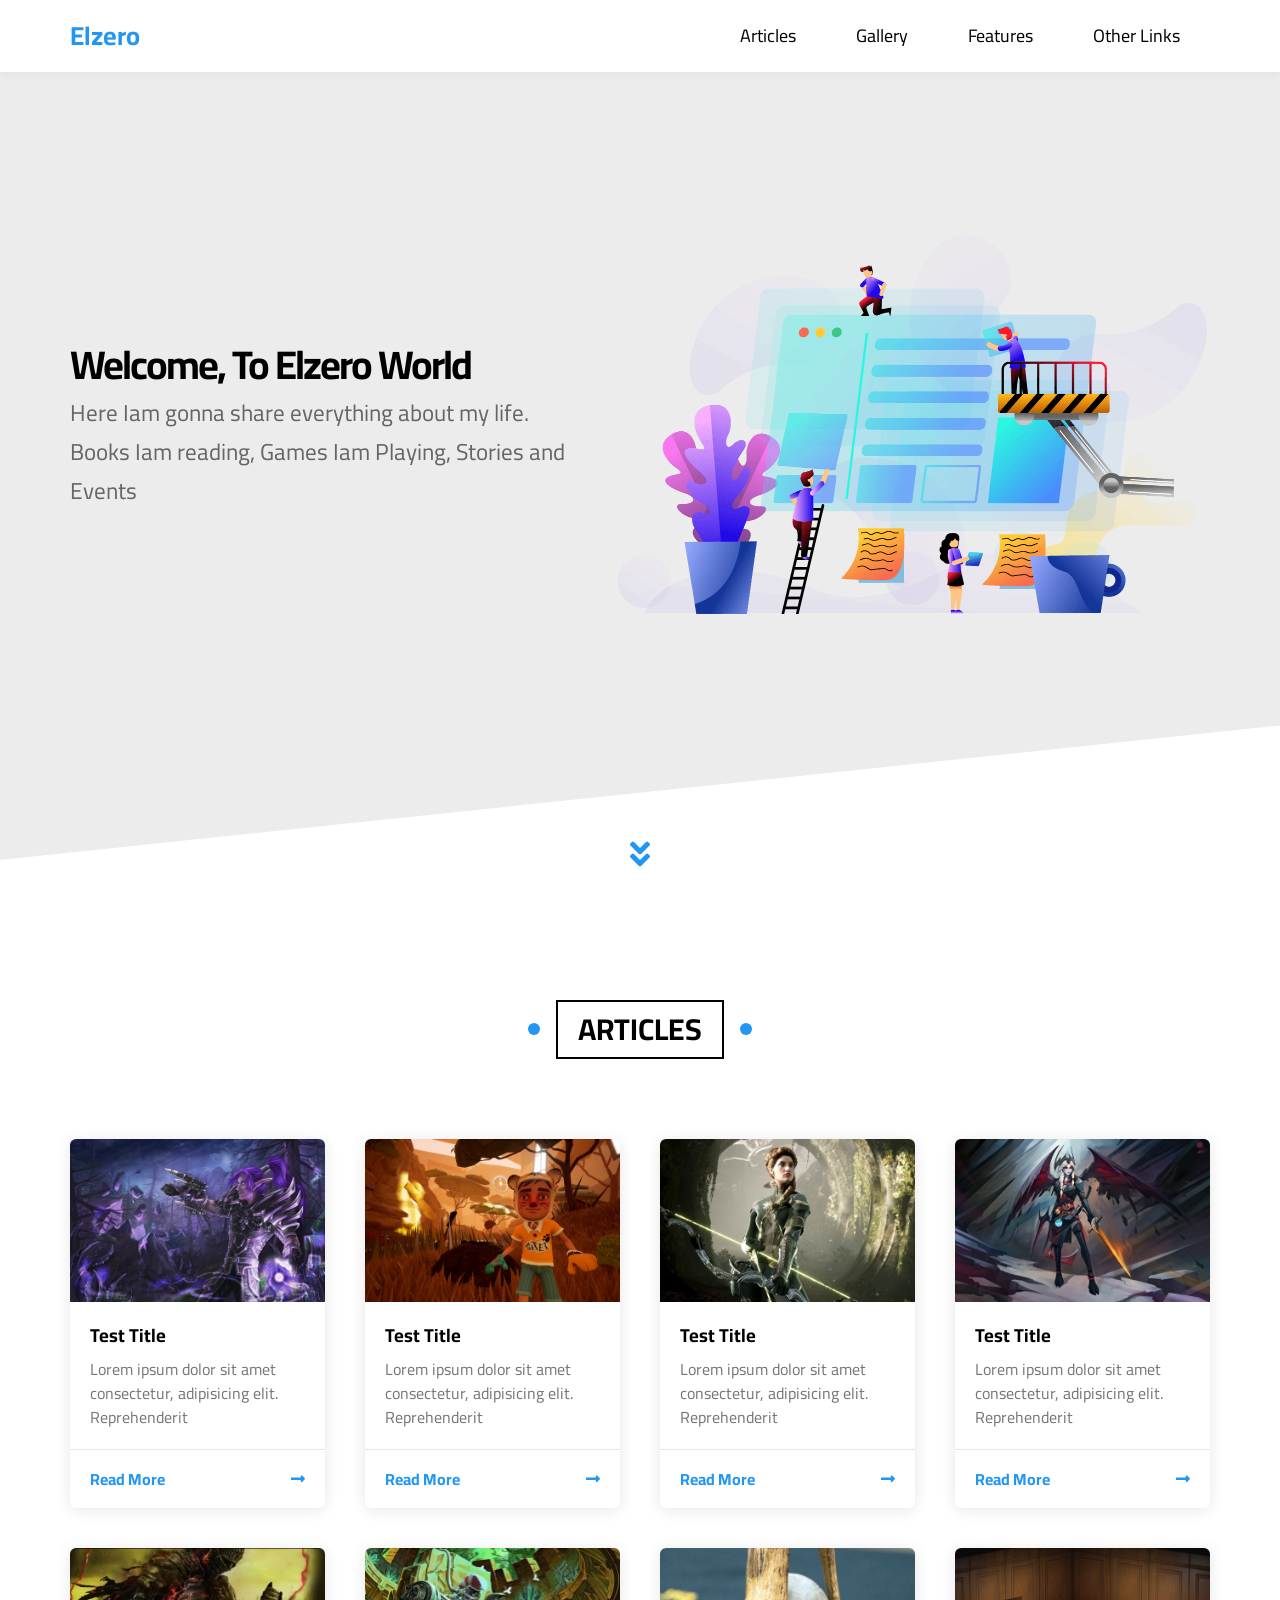
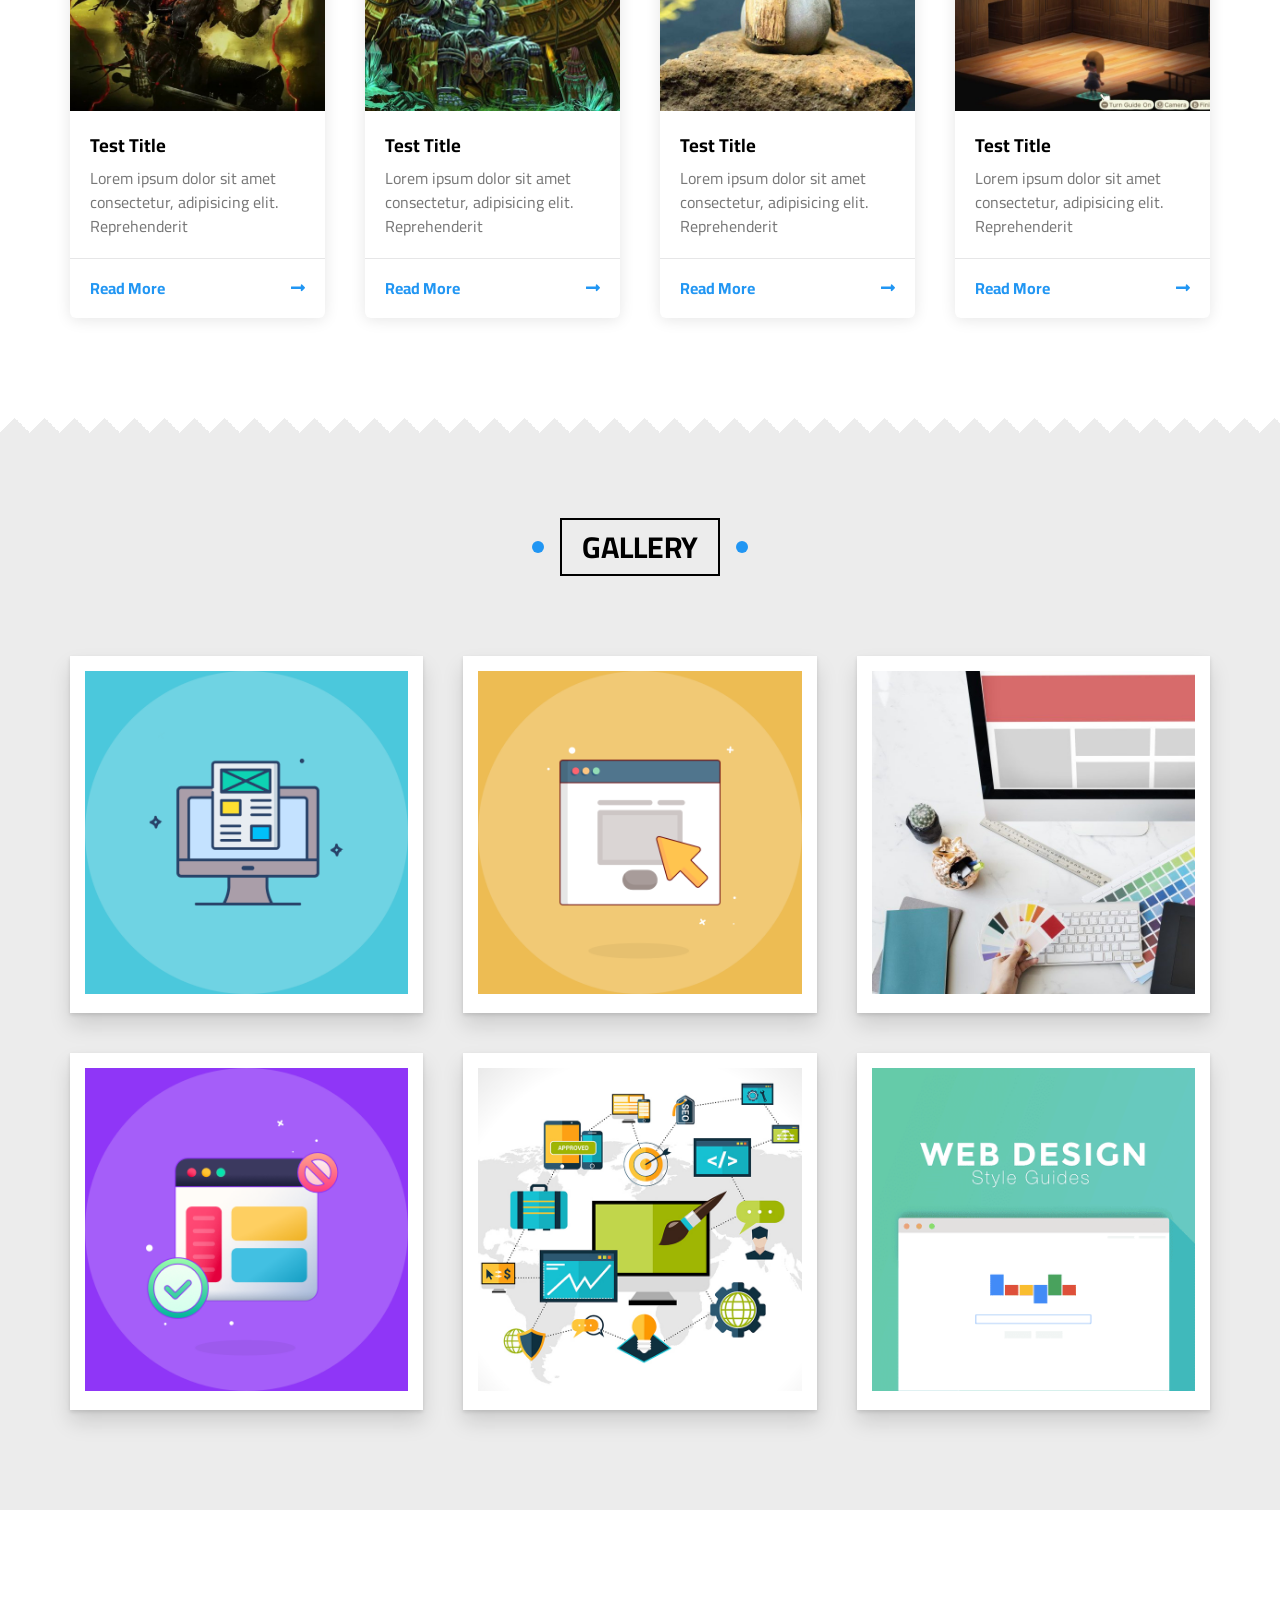
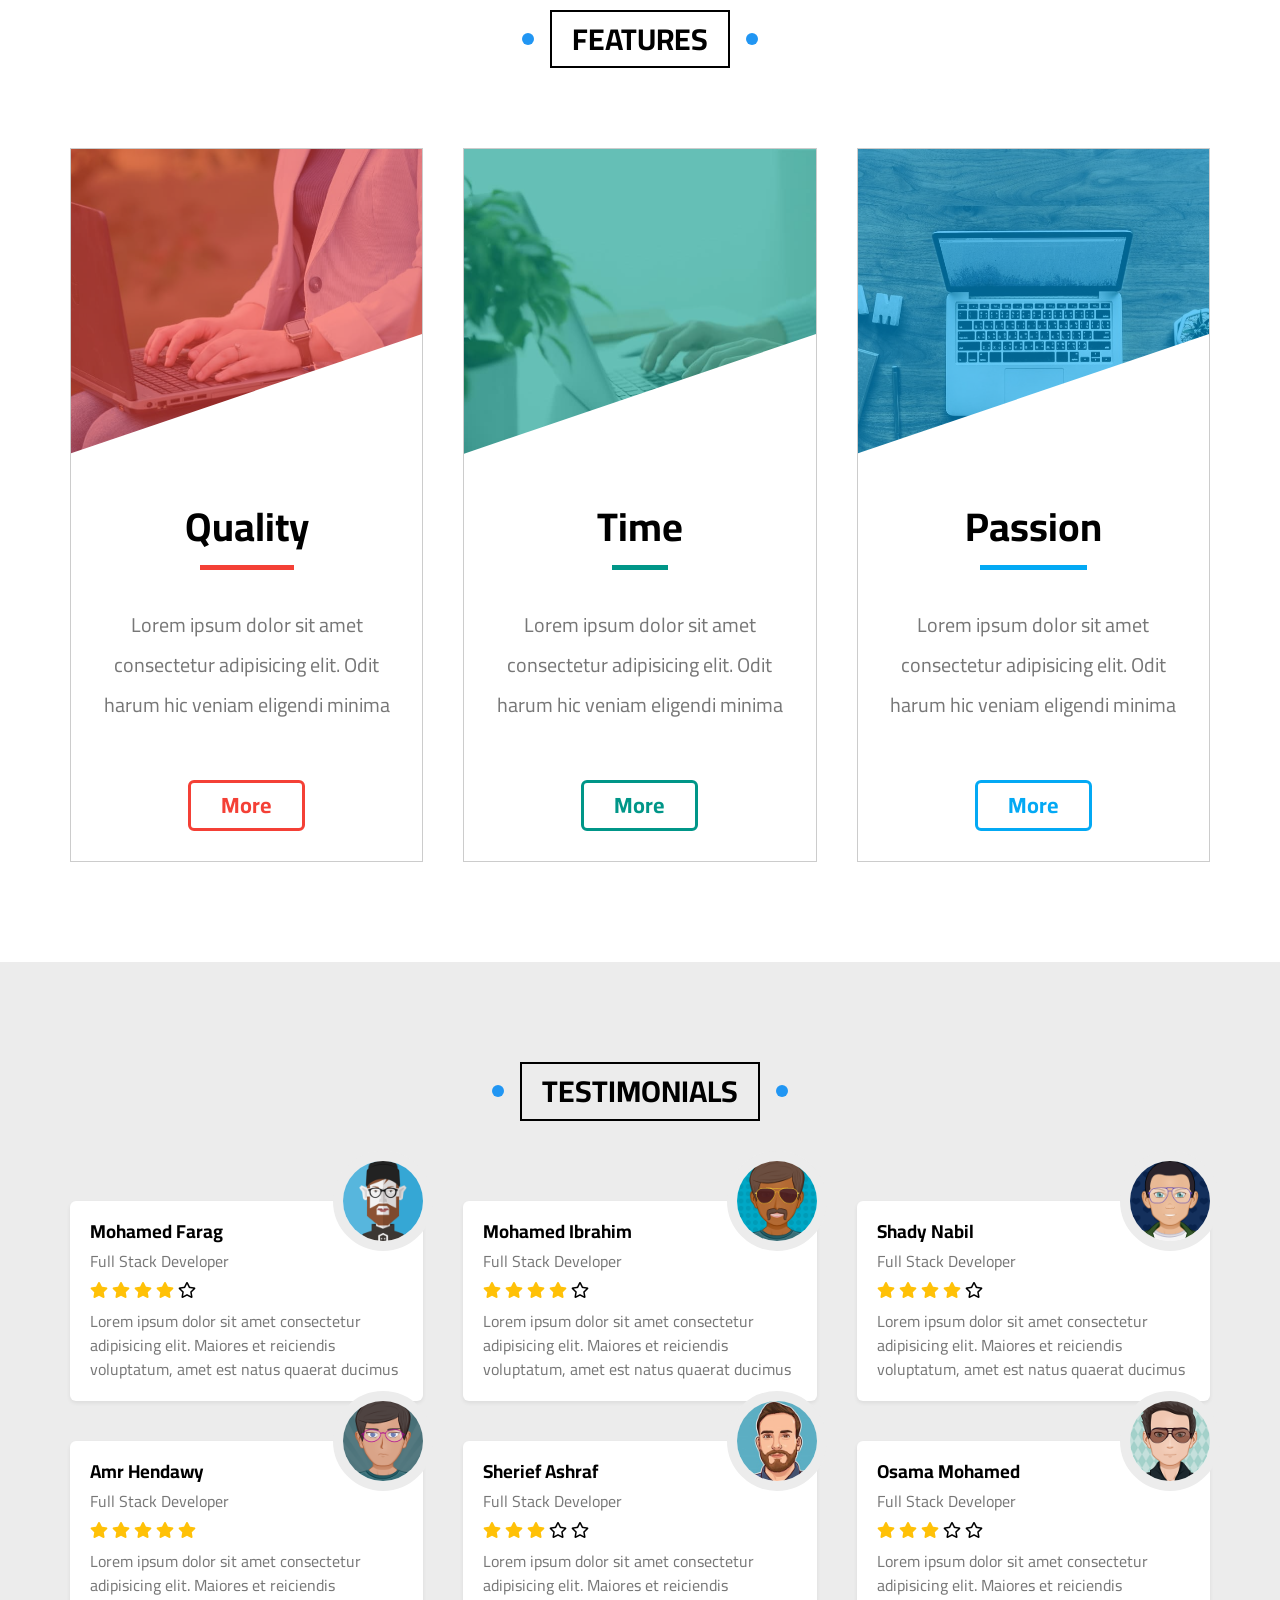
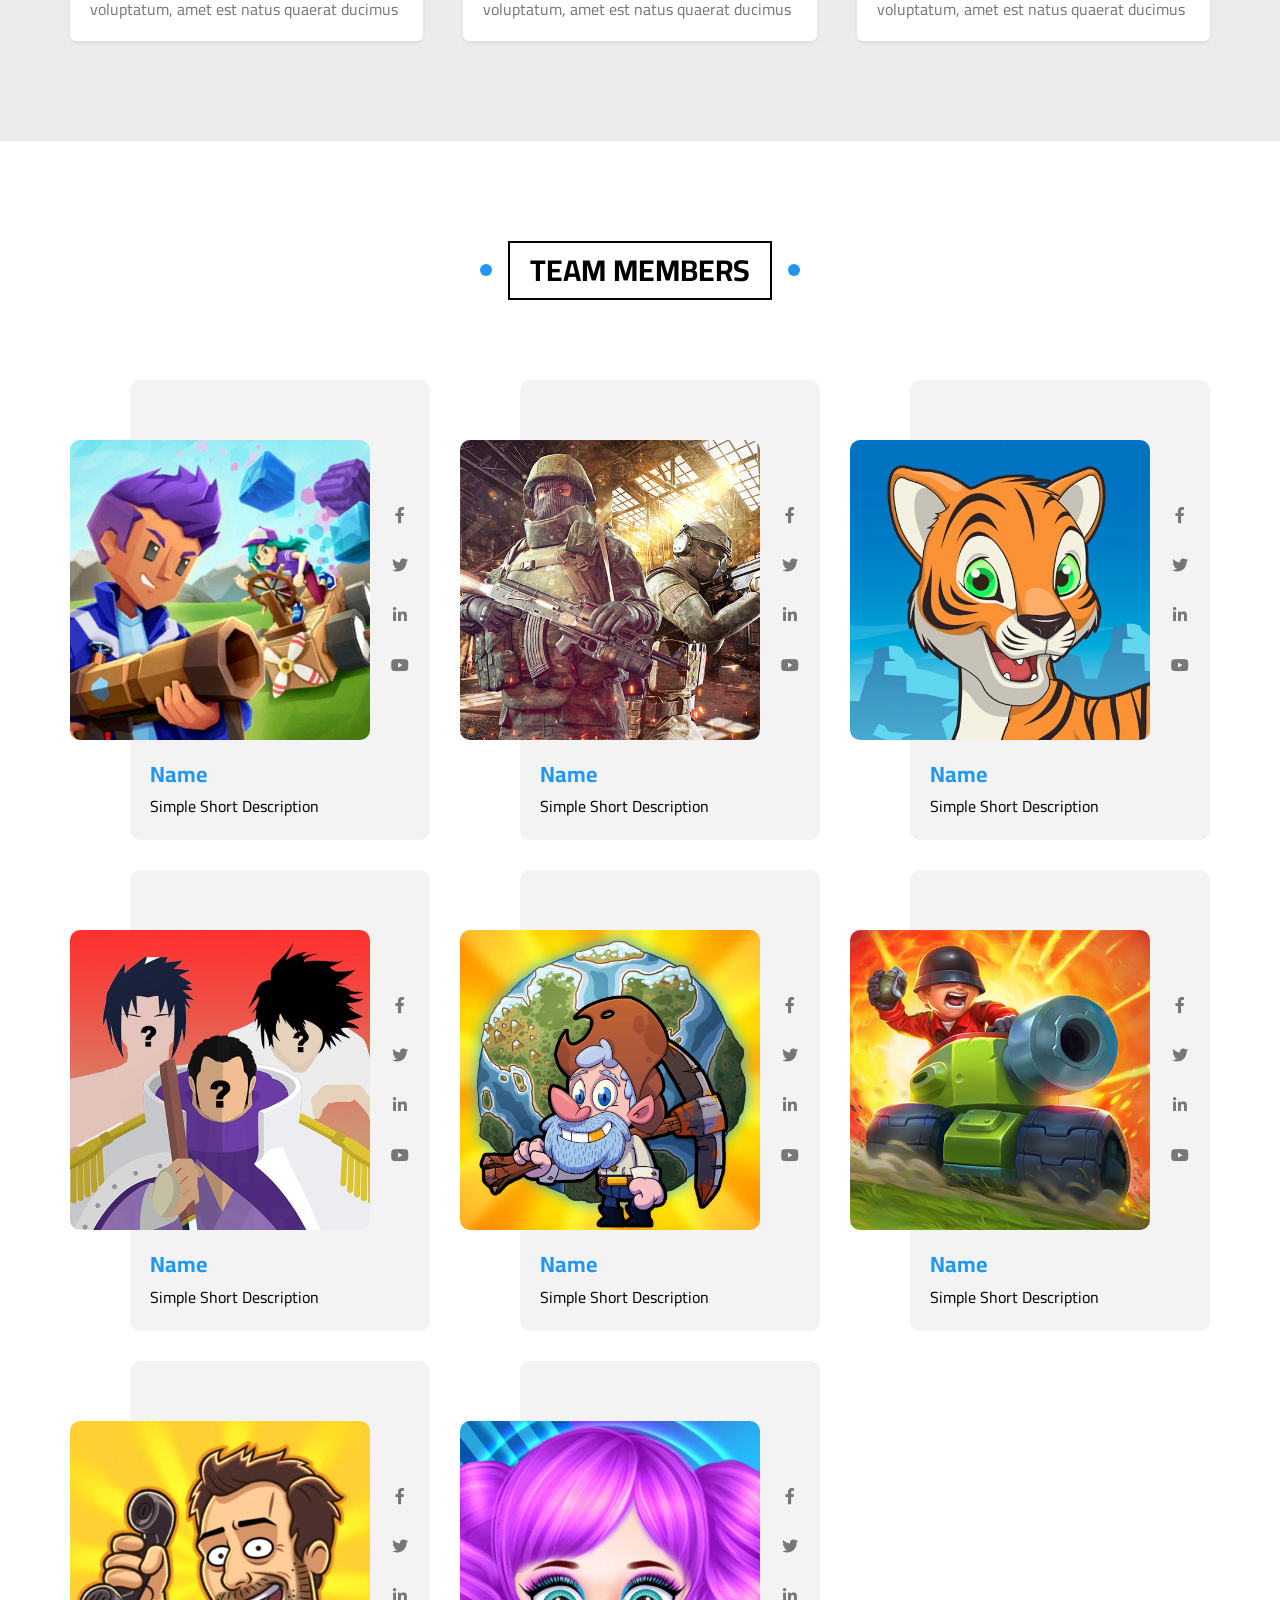
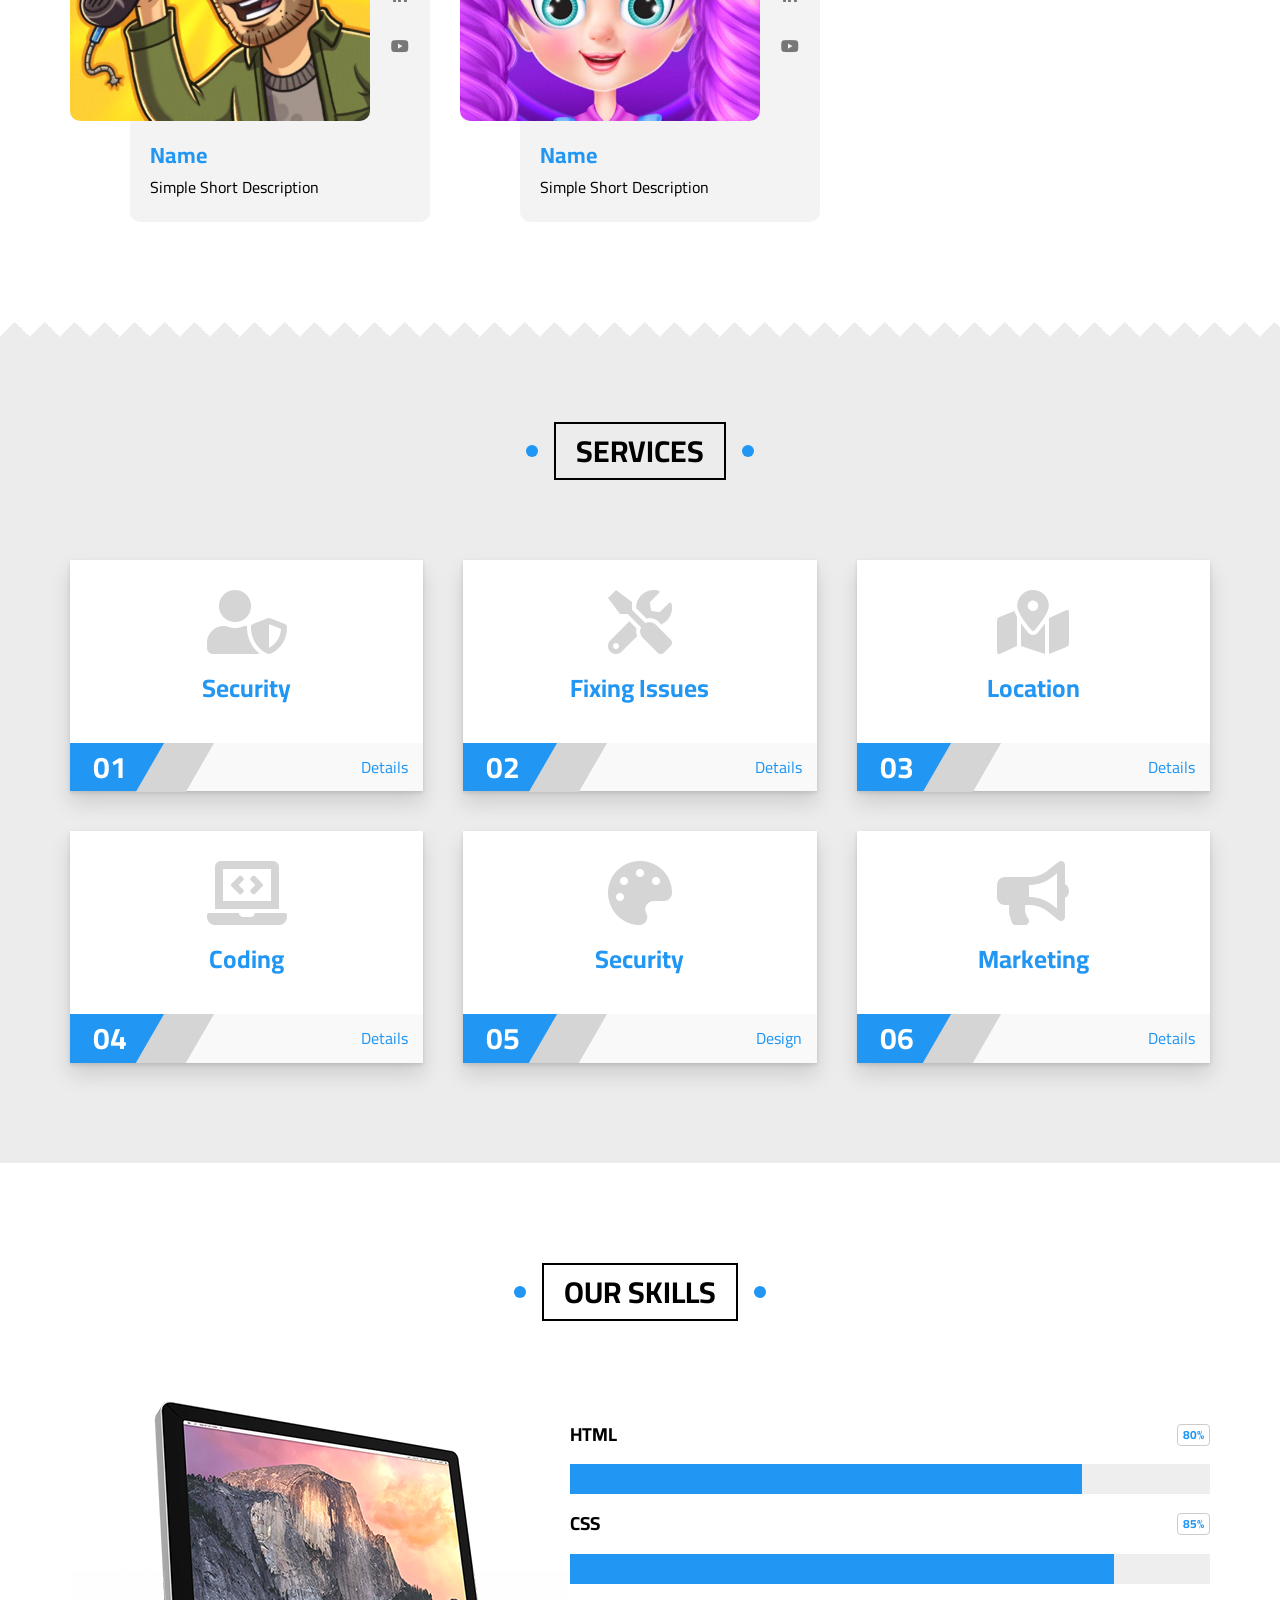
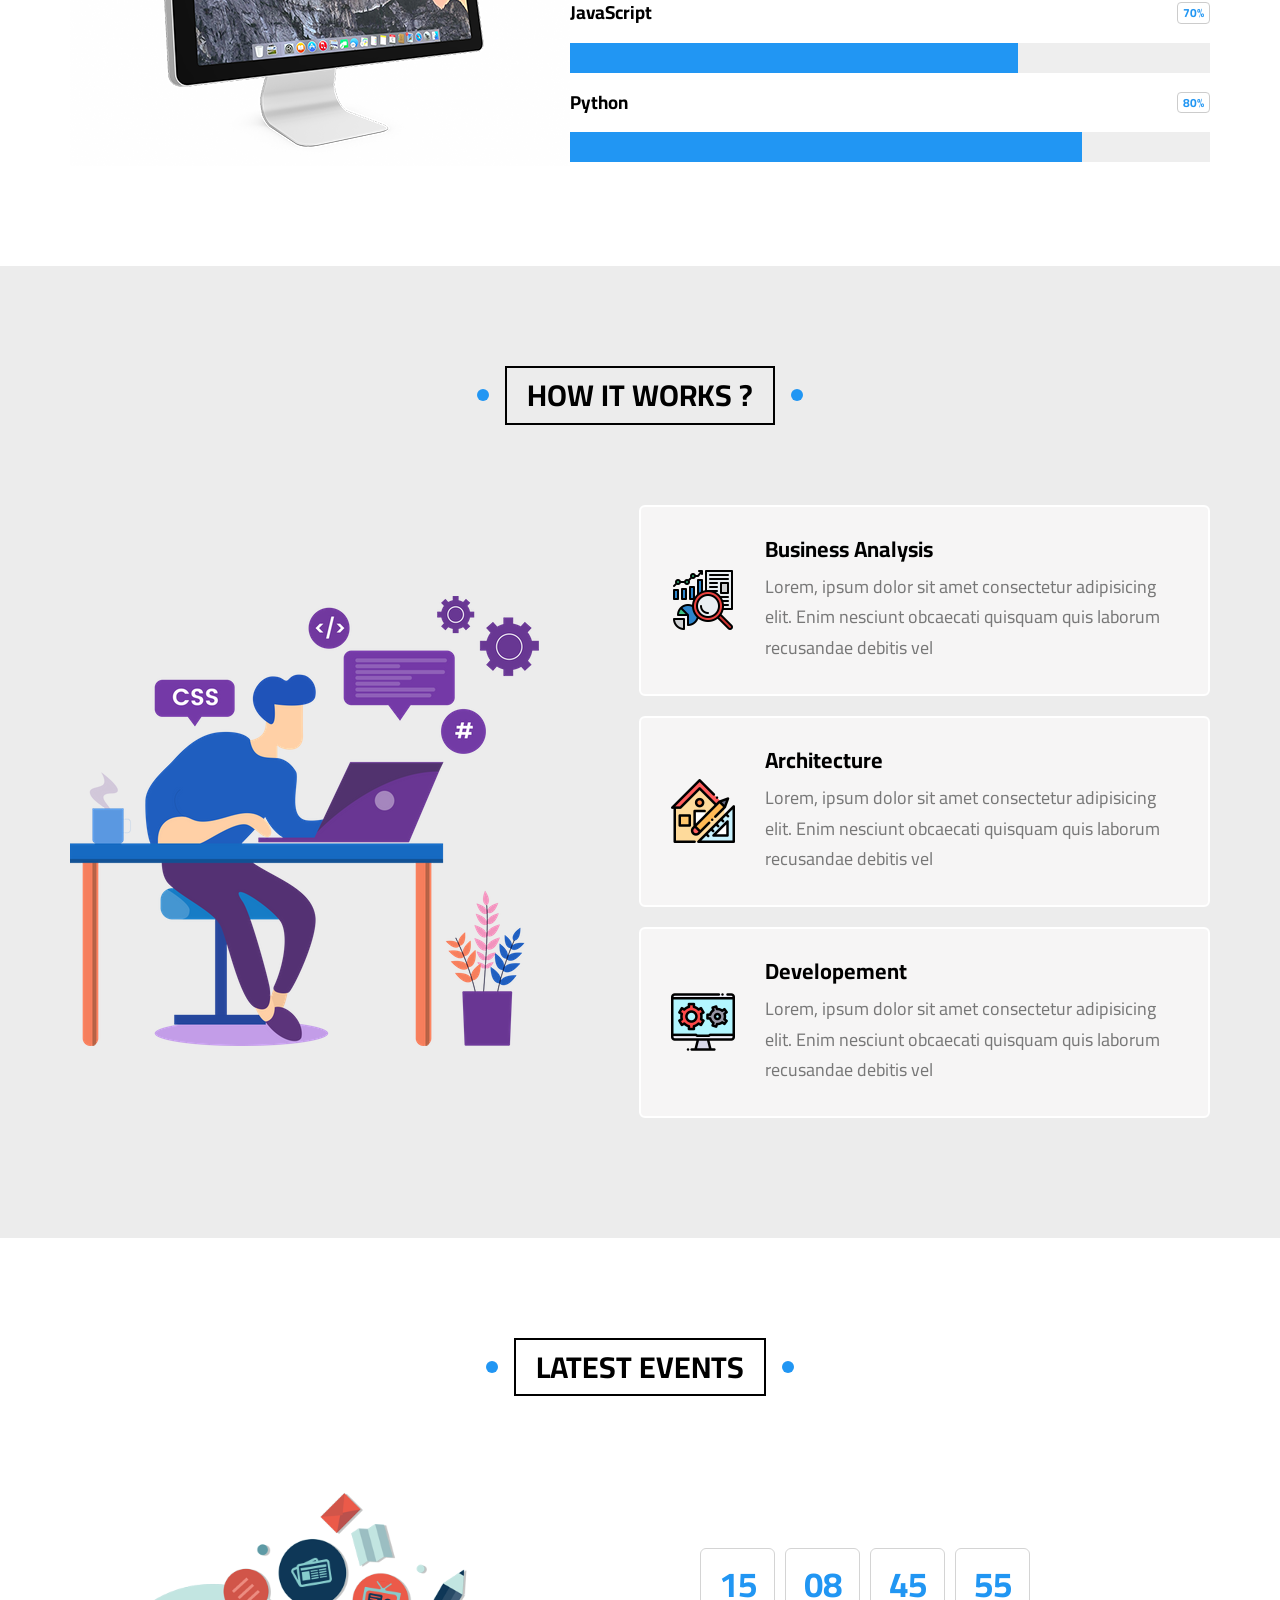
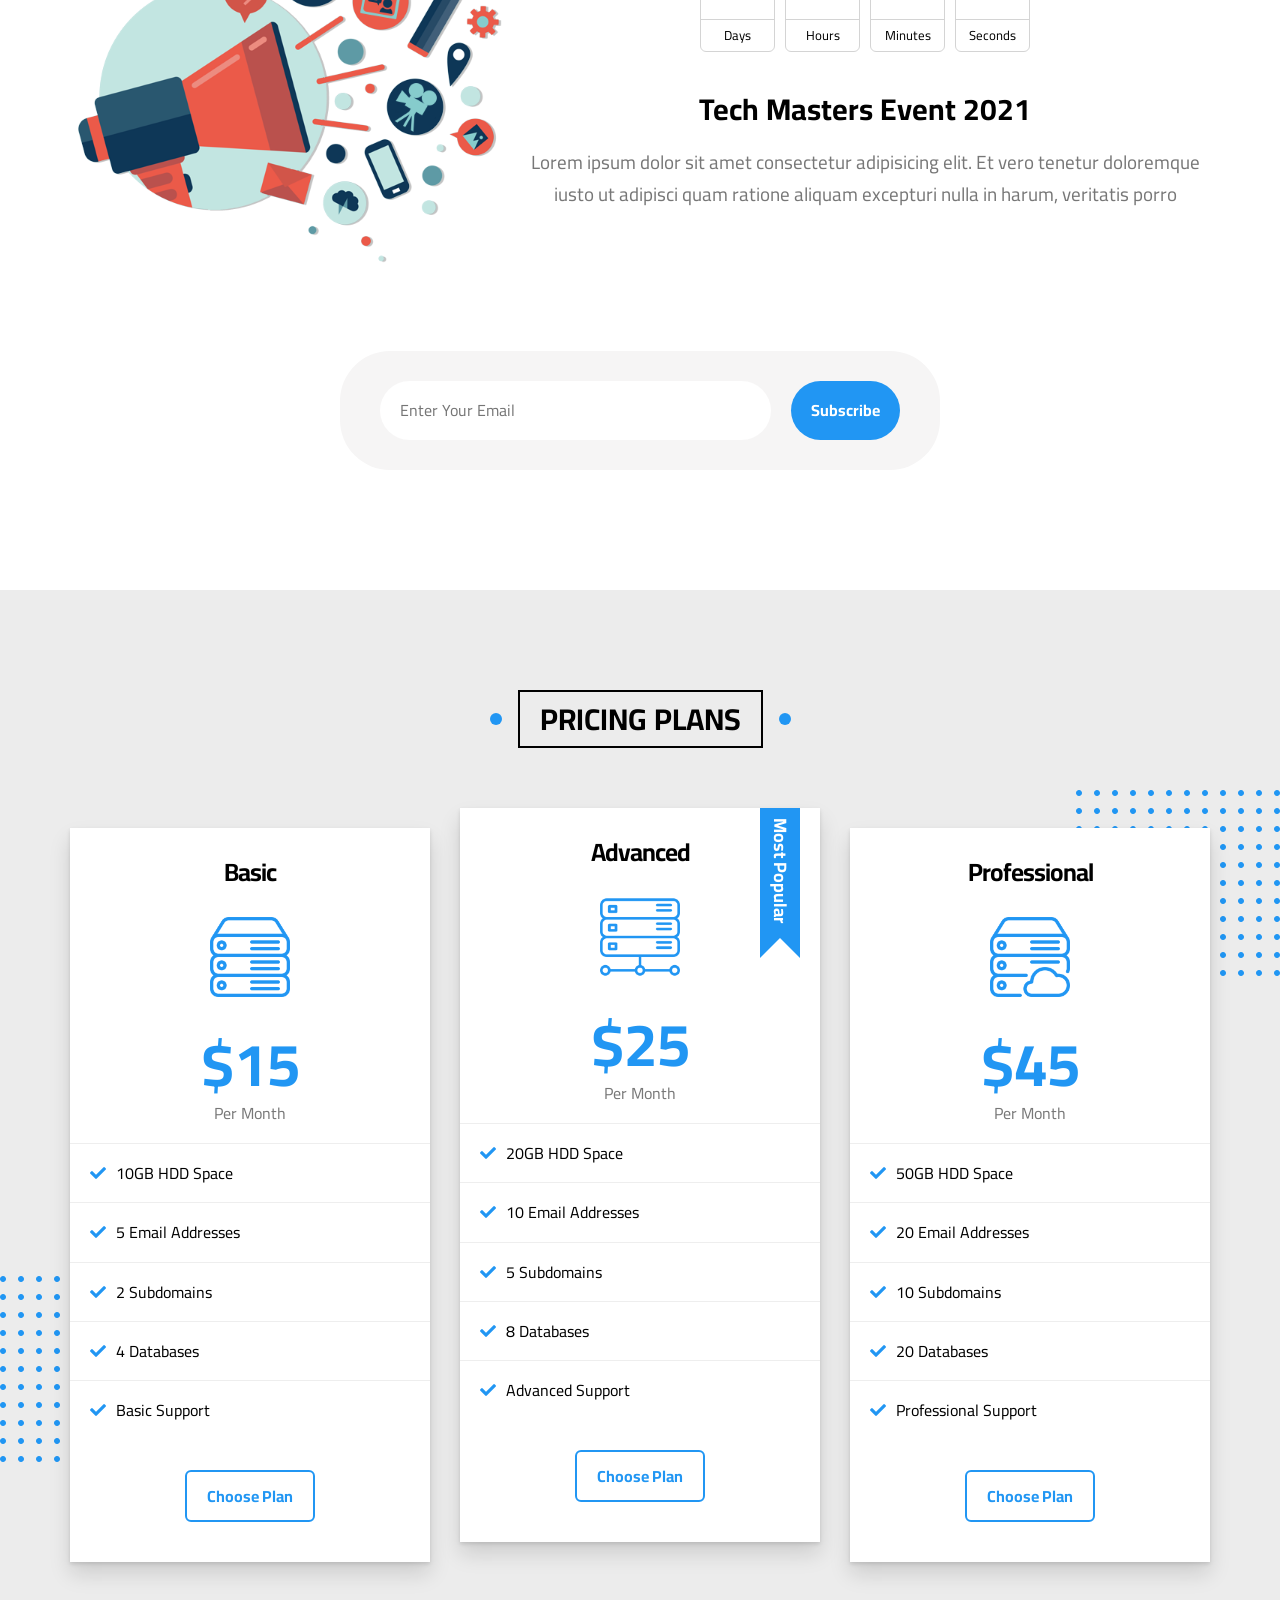
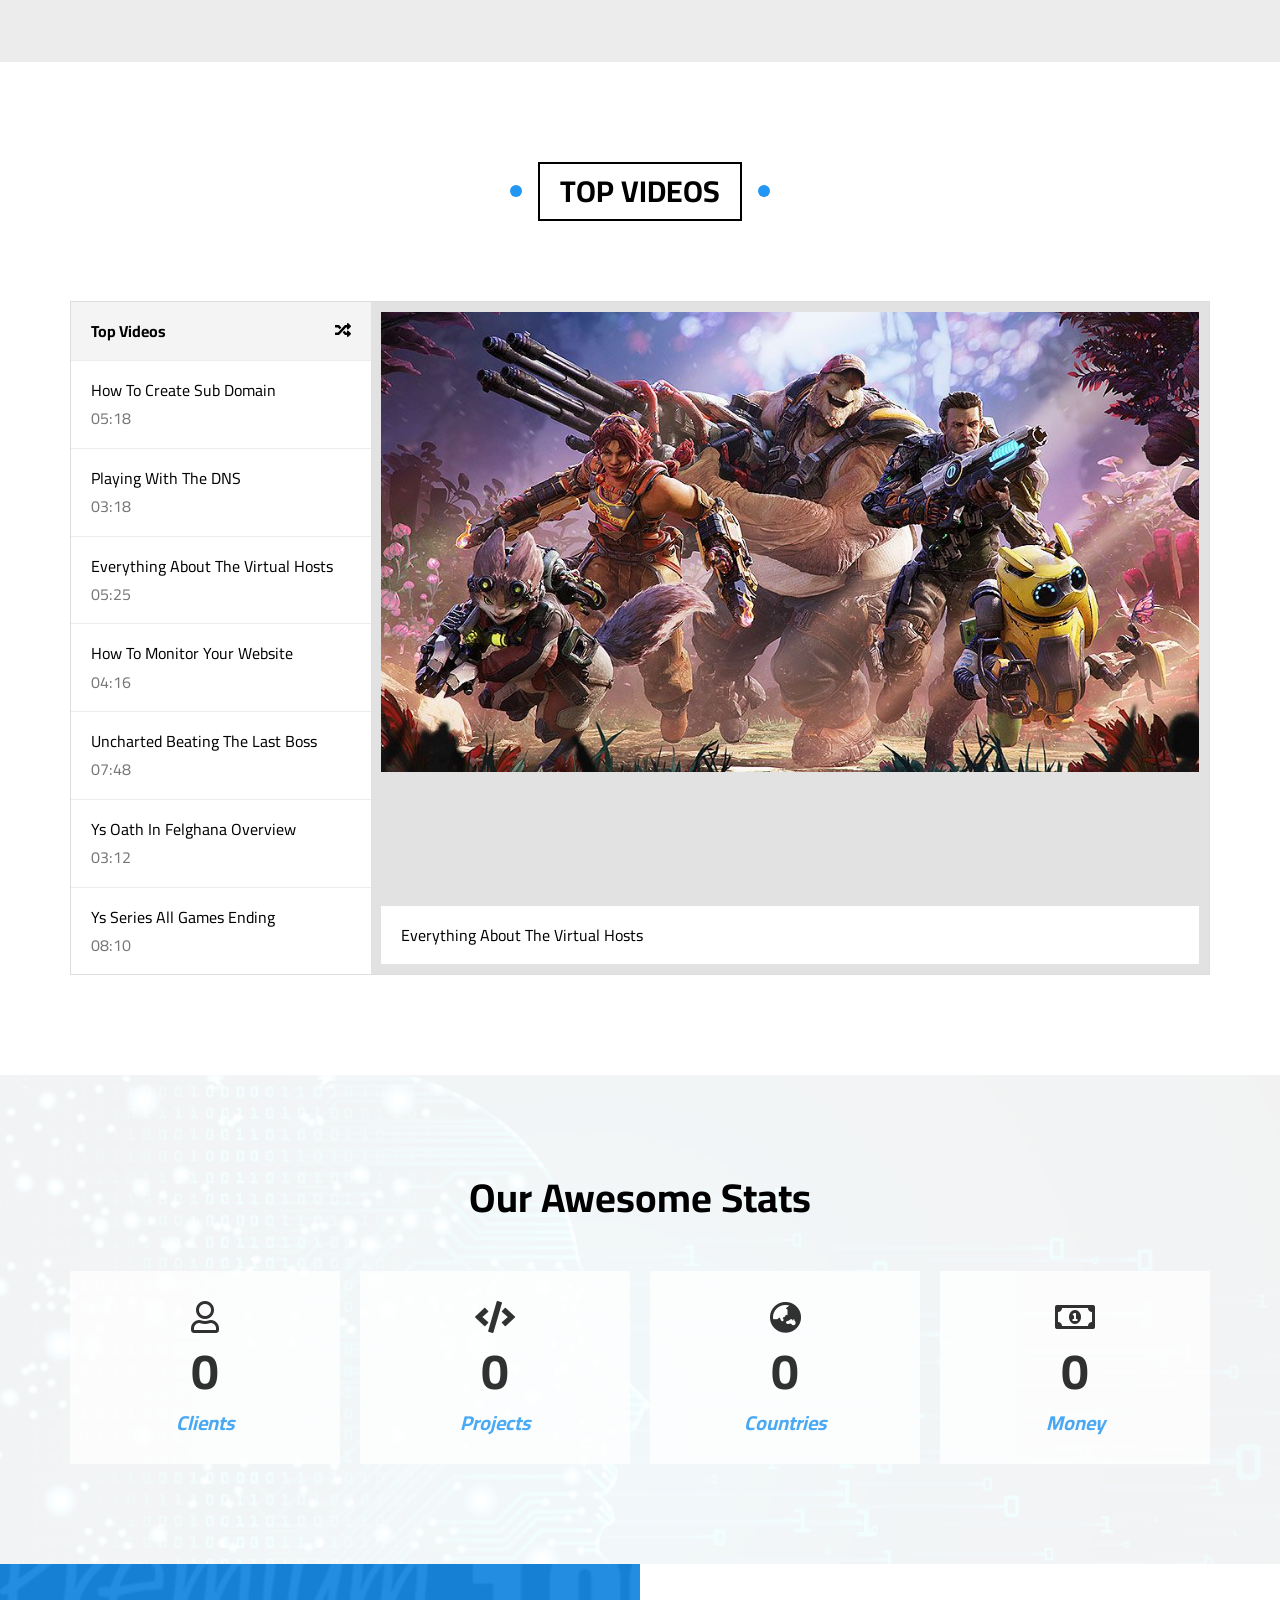
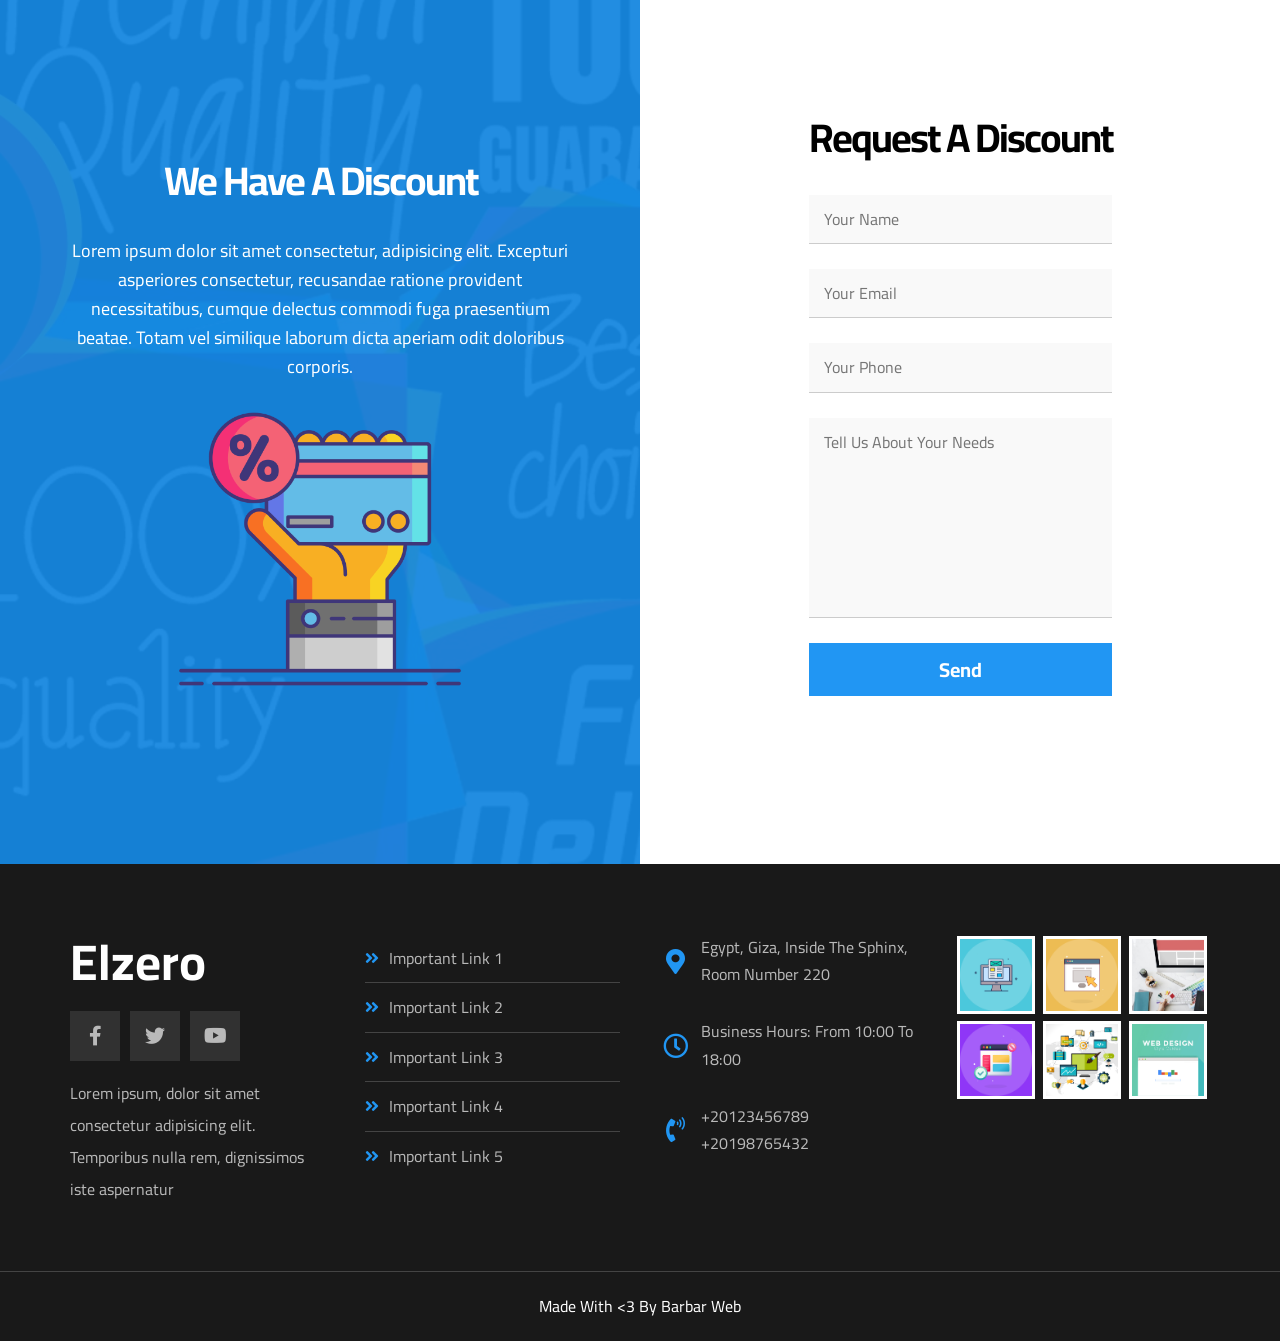
<file: index.htm>
<!DOCTYPE html>
<html lang="en">
  <head>
    <meta charset="UTF-8" />
    <meta http-equiv="X-UA-Compatible" content="IE=edge" />
    <meta name="viewport" content="width=device-width, initial-scale=1.0" />
    <title>Barbar Web</title>
    <link rel="stylesheet" href="css/normalize.css" />
    <link rel="stylesheet" href="css/style_temp.css" />
    <!-- Font Awesome -->
    <link rel="stylesheet" href="css/all.min.css" />
    <!-- Google Fonts -->
    <link rel="preconnect" href="https://fonts.googleapis.com" />
    <link rel="preconnect" href="https://fonts.gstatic.com" crossorigin />
    <link
      href="https://fonts.googleapis.com/css2?family=Cairo:wght@300;400;700&display=swap"
      rel="stylesheet"
    />
  </head>
  <body>
    <!-- Start Header -->
    <div class="header" id="header">
      <div class="container">
        <a href="#" class="logo">Elzero</a>
        <ul class="main-nav">
          <li><a href="#articles">Articles</a></li>
          <li><a href="#gallery">Gallery</a></li>
          <li><a href="#features">Features</a></li>
          <li>
            <a href="#">Other Links</a>
            <!-- Start Megamenu -->
            <div class="mega-menu">
              <div class="image">
                <img src="imgs/megamenu.png" alt="" />
              </div>
              <ul class="links">
                <li>
                  <a href="#testimonials"
                    ><i class="far fa-comments fa-fw"></i> Testimonials</a
                  >
                </li>
                <li>
                  <a href="#team"
                    ><i class="far fa-user fa-fw"></i> Team Members</a
                  >
                </li>
                <li>
                  <a href="#services"
                    ><i class="far fa-building fa-fw"></i> Services</a
                  >
                </li>
                <li>
                  <a href="#our-skills"
                    ><i class="far fa-check-circle fa-fw"></i> Our Skills</a
                  >
                </li>
                <li>
                  <a href="#work-steps"
                    ><i class="far fa-clipboard fa-fw"></i> How It Works</a
                  >
                </li>
              </ul>
              <ul class="links">
                <li>
                  <a href="#events"
                    ><i class="far fa-calendar-alt fa-fw"></i> Events</a
                  >
                </li>
                <li>
                  <a href="#pricing"
                    ><i class="fas fa-server fa-fw"></i> Pricing Plans</a
                  >
                </li>
                <li>
                  <a href="#video"
                    ><i class="far fa-play-circle fa-fw"></i> Top Videos</a
                  >
                </li>
                <li>
                  <a href="#stats"
                    ><i class="far fa-chart-bar fa-fw"></i> Stats</a
                  >
                </li>
                <li>
                  <a href="#discount"
                    ><i class="fas fa-percent fa-fw"></i> Request A Discount</a
                  >
                </li>
              </ul>
            </div>
            <!-- End Megamenu -->
          </li>
        </ul>
      </div>
    </div>
    <!-- End Header -->
    <!-- Start Landing -->
    <div class="landing">
      <div class="container">
        <div class="text">
          <h1>Welcome, To Elzero World</h1>
          <p>
            Here Iam gonna share everything about my life. Books Iam reading,
            Games Iam Playing, Stories and Events
          </p>
        </div>
        <div class="image">
          <img src="imgs/landing-image.png" alt="" />
        </div>
      </div>
      <a href="#articles" class="go-down">
        <i class="fas fa-angle-double-down fa-2x"></i>
      </a>
    </div>
    <!-- End Landing -->
    <!-- Start Articles -->
    <div class="articles" id="articles">
      <h2 class="main-title">Articles</h2>
      <div class="container">
        <div class="box">
          <img src="imgs/cat-01.jpg" alt="" />
          <div class="content">
            <h3>Test Title</h3>
            <p>
              Lorem ipsum dolor sit amet consectetur, adipisicing elit.
              Reprehenderit
            </p>
          </div>
          <div class="info">
            <a href="">Read More</a>
            <i class="fas fa-long-arrow-alt-right"></i>
          </div>
        </div>
        <div class="box">
          <img src="imgs/cat-02.jpg" alt="" />
          <div class="content">
            <h3>Test Title</h3>
            <p>
              Lorem ipsum dolor sit amet consectetur, adipisicing elit.
              Reprehenderit
            </p>
          </div>
          <div class="info">
            <a href="">Read More</a>
            <i class="fas fa-long-arrow-alt-right"></i>
          </div>
        </div>
        <div class="box">
          <img src="imgs/cat-03.jpg" alt="" />
          <div class="content">
            <h3>Test Title</h3>
            <p>
              Lorem ipsum dolor sit amet consectetur, adipisicing elit.
              Reprehenderit
            </p>
          </div>
          <div class="info">
            <a href="">Read More</a>
            <i class="fas fa-long-arrow-alt-right"></i>
          </div>
        </div>
        <div class="box">
          <img src="imgs/cat-04.jpg" alt="" />
          <div class="content">
            <h3>Test Title</h3>
            <p>
              Lorem ipsum dolor sit amet consectetur, adipisicing elit.
              Reprehenderit
            </p>
          </div>
          <div class="info">
            <a href="">Read More</a>
            <i class="fas fa-long-arrow-alt-right"></i>
          </div>
        </div>
        <div class="box">
          <img src="imgs/cat-05.jpg" alt="" />
          <div class="content">
            <h3>Test Title</h3>
            <p>
              Lorem ipsum dolor sit amet consectetur, adipisicing elit.
              Reprehenderit
            </p>
          </div>
          <div class="info">
            <a href="">Read More</a>
            <i class="fas fa-long-arrow-alt-right"></i>
          </div>
        </div>
        <div class="box">
          <img src="imgs/cat-06.jpg" alt="" />
          <div class="content">
            <h3>Test Title</h3>
            <p>
              Lorem ipsum dolor sit amet consectetur, adipisicing elit.
              Reprehenderit
            </p>
          </div>
          <div class="info">
            <a href="">Read More</a>
            <i class="fas fa-long-arrow-alt-right"></i>
          </div>
        </div>
        <div class="box">
          <img src="imgs/cat-07.jpg" alt="" />
          <div class="content">
            <h3>Test Title</h3>
            <p>
              Lorem ipsum dolor sit amet consectetur, adipisicing elit.
              Reprehenderit
            </p>
          </div>
          <div class="info">
            <a href="">Read More</a>
            <i class="fas fa-long-arrow-alt-right"></i>
          </div>
        </div>
        <div class="box">
          <img src="imgs/cat-08.jpg" alt="" />
          <div class="content">
            <h3>Test Title</h3>
            <p>
              Lorem ipsum dolor sit amet consectetur, adipisicing elit.
              Reprehenderit
            </p>
          </div>
          <div class="info">
            <a href="">Read More</a>
            <i class="fas fa-long-arrow-alt-right"></i>
          </div>
        </div>
      </div>
    </div>
    <div class="spikes"></div>
    <!-- End Articles -->
    <!-- Start Gallery -->
    <div class="gallery" id="gallery">
      <h2 class="main-title">Gallery</h2>
      <div class="container">
        <div class="box">
          <div class="image">
            <img src="imgs/gallery-01.png" alt="" />
          </div>
        </div>
        <div class="box">
          <div class="image">
            <img src="imgs/gallery-02.png" alt="" />
          </div>
        </div>
        <div class="box">
          <div class="image">
            <img src="imgs/gallery-03.jpg" alt="" />
          </div>
        </div>
        <div class="box">
          <div class="image">
            <img src="imgs/gallery-04.png" alt="" />
          </div>
        </div>
        <div class="box">
          <div class="image">
            <img src="imgs/gallery-05.jpg" alt="" />
          </div>
        </div>
        <div class="box">
          <div class="image">
            <img src="imgs/gallery-06.png" alt="" />
          </div>
        </div>
      </div>
    </div>
    <!-- End Gallery -->
    <!-- Start Features -->
    <div class="features" id="features">
      <h2 class="main-title">Features</h2>
      <div class="container">
        <div class="box quality">
          <div class="img-holder">
            <img src="imgs/features-01.jpg" alt="" />
          </div>
          <h2>Quality</h2>
          <p>
            Lorem ipsum dolor sit amet consectetur adipisicing elit. Odit harum
            hic veniam eligendi minima
          </p>
          <a href="#">More</a>
        </div>
        <div class="box time">
          <div class="img-holder">
            <img src="imgs/features-02.jpg" alt="" />
          </div>
          <h2>Time</h2>
          <p>
            Lorem ipsum dolor sit amet consectetur adipisicing elit. Odit harum
            hic veniam eligendi minima
          </p>
          <a href="#">More</a>
        </div>
        <div class="box passion">
          <div class="img-holder">
            <img src="imgs/features-03.jpg" alt="" />
          </div>
          <h2>Passion</h2>
          <p>
            Lorem ipsum dolor sit amet consectetur adipisicing elit. Odit harum
            hic veniam eligendi minima
          </p>
          <a href="#">More</a>
        </div>
      </div>
    </div>
    <!-- End Features -->
    <!-- Start Testimonials -->
    <div class="testimonials" id="testimonials">
      <h2 class="main-title">Testimonials</h2>
      <div class="container">
        <div class="box">
          <img src="imgs/avatar-01.png" alt="" />
          <h3>Mohamed Farag</h3>
          <span class="title">Full Stack Developer</span>
          <div class="rate">
            <i class="filled fas fa-star"></i>
            <i class="filled fas fa-star"></i>
            <i class="filled fas fa-star"></i>
            <i class="filled fas fa-star"></i>
            <i class="far fa-star"></i>
          </div>
          <p>
            Lorem ipsum dolor sit amet consectetur adipisicing elit. Maiores et
            reiciendis voluptatum, amet est natus quaerat ducimus
          </p>
        </div>
        <div class="box">
          <img src="imgs/avatar-02.png" alt="" />
          <h3>Mohamed Ibrahim</h3>
          <span class="title">Full Stack Developer</span>
          <div class="rate">
            <i class="filled fas fa-star"></i>
            <i class="filled fas fa-star"></i>
            <i class="filled fas fa-star"></i>
            <i class="filled fas fa-star"></i>
            <i class="far fa-star"></i>
          </div>
          <p>
            Lorem ipsum dolor sit amet consectetur adipisicing elit. Maiores et
            reiciendis voluptatum, amet est natus quaerat ducimus
          </p>
        </div>
        <div class="box">
          <img src="imgs/avatar-03.png" alt="" />
          <h3>Shady Nabil</h3>
          <span class="title">Full Stack Developer</span>
          <div class="rate">
            <i class="filled fas fa-star"></i>
            <i class="filled fas fa-star"></i>
            <i class="filled fas fa-star"></i>
            <i class="filled fas fa-star"></i>
            <i class="far fa-star"></i>
          </div>
          <p>
            Lorem ipsum dolor sit amet consectetur adipisicing elit. Maiores et
            reiciendis voluptatum, amet est natus quaerat ducimus
          </p>
        </div>
        <div class="box">
          <img src="imgs/avatar-04.png" alt="" />
          <h3>Amr Hendawy</h3>
          <span class="title">Full Stack Developer</span>
          <div class="rate">
            <i class="filled fas fa-star"></i>
            <i class="filled fas fa-star"></i>
            <i class="filled fas fa-star"></i>
            <i class="filled fas fa-star"></i>
            <i class="filled fas fa-star"></i>
          </div>
          <p>
            Lorem ipsum dolor sit amet consectetur adipisicing elit. Maiores et
            reiciendis voluptatum, amet est natus quaerat ducimus
          </p>
        </div>
        <div class="box">
          <img src="imgs/avatar-05.png" alt="" />
          <h3>Sherief Ashraf</h3>
          <span class="title">Full Stack Developer</span>
          <div class="rate">
            <i class="filled fas fa-star"></i>
            <i class="filled fas fa-star"></i>
            <i class="filled fas fa-star"></i>
            <i class="far fa-star"></i>
            <i class="far fa-star"></i>
          </div>
          <p>
            Lorem ipsum dolor sit amet consectetur adipisicing elit. Maiores et
            reiciendis voluptatum, amet est natus quaerat ducimus
          </p>
        </div>
        <div class="box">
          <img src="imgs/avatar-06.png" alt="" />
          <h3>Osama Mohamed</h3>
          <span class="title">Full Stack Developer</span>
          <div class="rate">
            <i class="filled fas fa-star"></i>
            <i class="filled fas fa-star"></i>
            <i class="filled fas fa-star"></i>
            <i class="far fa-star"></i>
            <i class="far fa-star"></i>
          </div>
          <p>
            Lorem ipsum dolor sit amet consectetur adipisicing elit. Maiores et
            reiciendis voluptatum, amet est natus quaerat ducimus
          </p>
        </div>
      </div>
    </div>
    <!-- End Testimonials -->
    <!-- Start Team -->
    <div class="team" id="team">
      <h2 class="main-title">Team Members</h2>
      <div class="container">
        <div class="box">
          <div class="data">
            <img src="imgs/team-01.jpg" alt="" />
            <div class="social">
              <a href="#">
                <i class="fab fa-facebook-f"></i>
              </a>
              <a href="#">
                <i class="fab fa-twitter"></i>
              </a>
              <a href="#">
                <i class="fab fa-linkedin-in"></i>
              </a>
              <a href="#">
                <i class="fab fa-youtube"></i>
              </a>
            </div>
          </div>
          <div class="info">
            <h3>Name</h3>
            <p>Simple Short Description</p>
          </div>
        </div>
        <div class="box">
          <div class="data">
            <img src="imgs/team-02.jpg" alt="" />
            <div class="social">
              <a href="#">
                <i class="fab fa-facebook-f"></i>
              </a>
              <a href="#">
                <i class="fab fa-twitter"></i>
              </a>
              <a href="#">
                <i class="fab fa-linkedin-in"></i>
              </a>
              <a href="#">
                <i class="fab fa-youtube"></i>
              </a>
            </div>
          </div>
          <div class="info">
            <h3>Name</h3>
            <p>Simple Short Description</p>
          </div>
        </div>
        <div class="box">
          <div class="data">
            <img src="imgs/team-03.jpg" alt="" />
            <div class="social">
              <a href="#">
                <i class="fab fa-facebook-f"></i>
              </a>
              <a href="#">
                <i class="fab fa-twitter"></i>
              </a>
              <a href="#">
                <i class="fab fa-linkedin-in"></i>
              </a>
              <a href="#">
                <i class="fab fa-youtube"></i>
              </a>
            </div>
          </div>
          <div class="info">
            <h3>Name</h3>
            <p>Simple Short Description</p>
          </div>
        </div>
        <div class="box">
          <div class="data">
            <img src="imgs/team-04.jpg" alt="" />
            <div class="social">
              <a href="#">
                <i class="fab fa-facebook-f"></i>
              </a>
              <a href="#">
                <i class="fab fa-twitter"></i>
              </a>
              <a href="#">
                <i class="fab fa-linkedin-in"></i>
              </a>
              <a href="#">
                <i class="fab fa-youtube"></i>
              </a>
            </div>
          </div>
          <div class="info">
            <h3>Name</h3>
            <p>Simple Short Description</p>
          </div>
        </div>
        <div class="box">
          <div class="data">
            <img src="imgs/team-05.png" alt="" />
            <div class="social">
              <a href="#">
                <i class="fab fa-facebook-f"></i>
              </a>
              <a href="#">
                <i class="fab fa-twitter"></i>
              </a>
              <a href="#">
                <i class="fab fa-linkedin-in"></i>
              </a>
              <a href="#">
                <i class="fab fa-youtube"></i>
              </a>
            </div>
          </div>
          <div class="info">
            <h3>Name</h3>
            <p>Simple Short Description</p>
          </div>
        </div>
        <div class="box">
          <div class="data">
            <img src="imgs/team-06.png" alt="" />
            <div class="social">
              <a href="#">
                <i class="fab fa-facebook-f"></i>
              </a>
              <a href="#">
                <i class="fab fa-twitter"></i>
              </a>
              <a href="#">
                <i class="fab fa-linkedin-in"></i>
              </a>
              <a href="#">
                <i class="fab fa-youtube"></i>
              </a>
            </div>
          </div>
          <div class="info">
            <h3>Name</h3>
            <p>Simple Short Description</p>
          </div>
        </div>
        <div class="box">
          <div class="data">
            <img src="imgs/team-07.jpg" alt="" />
            <div class="social">
              <a href="#">
                <i class="fab fa-facebook-f"></i>
              </a>
              <a href="#">
                <i class="fab fa-twitter"></i>
              </a>
              <a href="#">
                <i class="fab fa-linkedin-in"></i>
              </a>
              <a href="#">
                <i class="fab fa-youtube"></i>
              </a>
            </div>
          </div>
          <div class="info">
            <h3>Name</h3>
            <p>Simple Short Description</p>
          </div>
        </div>
        <div class="box">
          <div class="data">
            <img src="imgs/team-08.jpg" alt="" />
            <div class="social">
              <a href="#">
                <i class="fab fa-facebook-f"></i>
              </a>
              <a href="#">
                <i class="fab fa-twitter"></i>
              </a>
              <a href="#">
                <i class="fab fa-linkedin-in"></i>
              </a>
              <a href="#">
                <i class="fab fa-youtube"></i>
              </a>
            </div>
          </div>
          <div class="info">
            <h3>Name</h3>
            <p>Simple Short Description</p>
          </div>
        </div>
      </div>
    </div>
    <div class="spikes"></div>
    <!-- End Team -->
    <!-- Start Services -->
    <div class="services" id="services">
      <h2 class="main-title">Services</h2>
      <div class="container">
        <div class="box">
          <i class="fas fa-user-shield fa-4x"></i>
          <h3>Security</h3>
          <div class="info">
            <a href="#">Details</a>
          </div>
        </div>
        <div class="box">
          <i class="fas fa-tools fa-4x"></i>
          <h3>Fixing Issues</h3>
          <div class="info">
            <a href="#">Details</a>
          </div>
        </div>
        <div class="box">
          <i class="fas fa-map-marked-alt fa-4x"></i>
          <h3>Location</h3>
          <div class="info">
            <a href="#">Details</a>
          </div>
        </div>
        <div class="box">
          <i class="fas fa-laptop-code fa-4x"></i>
          <h3>Coding</h3>
          <div class="info">
            <a href="#">Details</a>
          </div>
        </div>
        <div class="box">
          <i class="fas fa-palette fa-4x"></i>
          <h3>Security</h3>
          <div class="info">
            <a href="#">Design</a>
          </div>
        </div>
        <div class="box">
          <i class="fas fa-bullhorn fa-4x"></i>
          <h3>Marketing</h3>
          <div class="info">
            <a href="#">Details</a>
          </div>
        </div>
      </div>
    </div>
    <!-- End Services -->
    <!-- Start Skills -->
    <div class="our-skills" id="our-skills">
      <h2 class="main-title">Our Skills</h2>
      <div class="container">
        <img src="imgs/skills.png" alt="" />
        <div class="skills">
          <div class="skill">
            <h3>HTML <span>80%</span></h3>
            <div class="the-progress">
              <span style="width: 80%" data-width="80%"></span>
            </div>
          </div>
          <div class="skill">
            <h3>CSS <span>85%</span></h3>
            <div class="the-progress">
              <span style="width: 85%" data-width="85%"></span>
            </div>
          </div>
          <div class="skill">
            <h3>JavaScript <span>70%</span></h3>
            <div class="the-progress">
              <span style="width: 70%" data-width="70%"></span>
            </div>
          </div>
          <div class="skill">
            <h3>Python <span>80%</span></h3>
            <div class="the-progress">
              <span style="width: 80%" data-width="80%"></span>
            </div>
          </div>
        </div>
      </div>
    </div>
    <!-- End Skills -->
    <!-- Start Work Steps -->
    <div class="work-steps" id="work-steps">
      <h2 class="main-title">How It Works ?</h2>
      <div class="container">
        <img src="imgs/work-steps.png" alt="" class="image" />
        <div class="info">
          <div class="box">
            <img src="imgs/work-steps-1.png" alt="" />
            <div class="text">
              <h3>Business Analysis</h3>
              <p>
                Lorem, ipsum dolor sit amet consectetur adipisicing elit. Enim
                nesciunt obcaecati quisquam quis laborum recusandae debitis vel
              </p>
            </div>
          </div>
          <div class="box">
            <img src="imgs/work-steps-2.png" alt="" />
            <div class="text">
              <h3>Architecture</h3>
              <p>
                Lorem, ipsum dolor sit amet consectetur adipisicing elit. Enim
                nesciunt obcaecati quisquam quis laborum recusandae debitis vel
              </p>
            </div>
          </div>
          <div class="box">
            <img src="imgs/work-steps-3.png" alt="" />
            <div class="text">
              <h3>Developement</h3>
              <p>
                Lorem, ipsum dolor sit amet consectetur adipisicing elit. Enim
                nesciunt obcaecati quisquam quis laborum recusandae debitis vel
              </p>
            </div>
          </div>
        </div>
      </div>
    </div>
    <!-- End Work Steps -->
    <!-- Start Events -->
    <div class="events" id="events">
      <!-- <div class="dots dots-up"></div>
      <div class="dots dots-down"></div> -->
      <h2 class="main-title">Latest Events</h2>
      <div class="container">
        <img src="imgs/events.png" alt="" />
        <div class="info">
          <div class="time">
            <div class="unit">
              <span>15</span>
              <span>Days</span>
            </div>
            <div class="unit">
              <span>08</span>
              <span>Hours</span>
            </div>
            <div class="unit">
              <span>45</span>
              <span>Minutes</span>
            </div>
            <div class="unit">
              <span>55</span>
              <span>Seconds</span>
            </div>
          </div>
          <h2 class="title">Tech Masters Event 2021</h2>
          <p class="description">
            Lorem ipsum dolor sit amet consectetur adipisicing elit. Et vero
            tenetur doloremque iusto ut adipisci quam ratione aliquam excepturi
            nulla in harum, veritatis porro
          </p>
        </div>
        <div class="subscribe">
          <form action="">
            <input type="email" placeholder="Enter Your Email" />
            <input type="submit" value="Subscribe" />
          </form>
        </div>
      </div>
    </div>
    <!-- End Events -->
    <!-- Start Pricing -->
    <div class="pricing" id="pricing">
      <div class="dots dots-up"></div>
      <div class="dots dots-down"></div>
      <h2 class="main-title">Pricing Plans</h2>
      <div class="container">
        <div class="box">
          <div class="title">Basic</div>
          <img src="imgs/hosting-basic.png" alt="" />
          <div class="price">
            <span class="amount">$15</span>
            <span class="time">Per Month</span>
          </div>
          <ul>
            <li>10GB HDD Space</li>
            <li>5 Email Addresses</li>
            <li>2 Subdomains</li>
            <li>4 Databases</li>
            <li>Basic Support</li>
          </ul>
          <a href="#">Choose Plan</a>
        </div>
        <div class="box popular">
          <div class="label">Most Popular</div>
          <div class="title">Advanced</div>
          <img src="imgs/hosting-advanced.png" alt="" />
          <div class="price">
            <span class="amount">$25</span>
            <span class="time">Per Month</span>
          </div>
          <ul>
            <li>20GB HDD Space</li>
            <li>10 Email Addresses</li>
            <li>5 Subdomains</li>
            <li>8 Databases</li>
            <li>Advanced Support</li>
          </ul>
          <a href="#">Choose Plan</a>
        </div>
        <div class="box">
          <div class="title">Professional</div>
          <img src="imgs/hosting-professional.png" alt="" />
          <div class="price">
            <span class="amount">$45</span>
            <span class="time">Per Month</span>
          </div>
          <ul>
            <li>50GB HDD Space</li>
            <li>20 Email Addresses</li>
            <li>10 Subdomains</li>
            <li>20 Databases</li>
            <li>Professional Support</li>
          </ul>
          <a href="#">Choose Plan</a>
        </div>
      </div>
    </div>
    <!-- End Pricing -->
    <!-- Start Videos -->
    <div class="videos" id="videos">
      <h2 class="main-title">Top Videos</h2>
      <div class="container">
        <div class="holder">
          <div class="list">
            <div class="name">
              Top Videos
              <i class="fas fa-random"></i>
            </div>
            <ul>
              <li>How To Create Sub Domain<span>05:18</span></li>
              <li>Playing With The DNS <span>03:18</span></li>
              <li>Everything About The Virtual Hosts <span>05:25</span></li>
              <li>How To Monitor Your Website <span>04:16</span></li>
              <li>Uncharted Beating The Last Boss <span>07:48</span></li>
              <li>Ys Oath In Felghana Overview <span>03:12</span></li>
              <li>Ys Series All Games Ending <span>08:10</span></li>
            </ul>
          </div>
          <div class="preview">
            <img src="imgs/video-preview.jpg" alt="" />
            <div class="info">Everything About The Virtual Hosts</div>
          </div>
        </div>
      </div>
    </div>
    <!-- End Videos -->
    <!-- Start Stats -->
    <div class="stats" id="stats">
      <h2>Our Awesome Stats</h2>
      <div class="container">
        <div class="box">
          <i class="far fa-user fa-2x fa-fw"></i>
          <span class="number" data-goal="150">0</span>
          <span class="text">Clients</span>
        </div>
        <div class="box">
          <i class="fas fa-code fa-2x fa-fw"></i>
          <span class="number" data-goal="135">0</span>
          <span class="text">Projects</span>
        </div>
        <div class="box">
          <i class="fas fa-globe-asia fa-2x fa-fw"></i>
          <span class="number" data-goal="50">0</span>
          <span class="text">Countries</span>
        </div>
        <div class="box">
          <i class="far fa-money-bill-alt fa-2x fa-fw"></i>
          <span class="number" data-goal="500">0</span>
          <span class="text">Money</span>
        </div>
      </div>
    </div>
    <!-- End Stats -->
    <!-- Start Discount -->
    <div class="discount" id="discount">
      <div class="image">
        <div class="content">
          <h2>We Have A Discount</h2>
          <p>
            Lorem ipsum dolor sit amet consectetur, adipisicing elit. Excepturi
            asperiores consectetur, recusandae ratione provident necessitatibus,
            cumque delectus commodi fuga praesentium beatae. Totam vel similique
            laborum dicta aperiam odit doloribus corporis.
          </p>
          <img src="imgs/discount.png" alt="" />
        </div>
      </div>

      <div class="form">
        <div class="content">
          <h2>Request A Discount</h2>
          <form action="">
            <input
              class="input"
              type="text"
              placeholder="Your Name"
              name="name"
            />
            <input
              class="input"
              type="email"
              placeholder="Your Email"
              name="email"
            />
            <input
              class="input"
              type="text"
              placeholder="Your Phone"
              name="mobile"
            />
            <textarea
              class="input"
              placeholder="Tell Us About Your Needs"
              name="message"
            ></textarea>
            <input type="submit" value="Send" />
          </form>
        </div>
      </div>
    </div>
    <!-- End Discount -->
    <!-- Start Footer -->
    <div class="footer">
      <div class="container">
        <div class="box">
          <h3>Elzero</h3>
          <ul class="social">
            <li>
              <a href="#" class="facebook">
                <i class="fab fa-facebook-f"></i>
              </a>
            </li>
            <li>
              <a href="#" class="twitter">
                <i class="fab fa-twitter"></i>
              </a>
            </li>
            <li>
              <a href="#" class="youtube">
                <i class="fab fa-youtube"></i>
              </a>
            </li>
          </ul>
          <p class="text">
            Lorem ipsum, dolor sit amet consectetur adipisicing elit. Temporibus
            nulla rem, dignissimos iste aspernatur
          </p>
        </div>
        <div class="box">
          <ul class="links">
            <li><a href="#">Important Link 1</a></li>
            <li><a href="#">Important Link 2</a></li>
            <li><a href="#">Important Link 3</a></li>
            <li><a href="#">Important Link 4</a></li>
            <li><a href="#">Important Link 5</a></li>
          </ul>
        </div>
        <div class="box">
          <div class="line">
            <i class="fas fa-map-marker-alt fa-fw"></i>
            <div class="info">
              Egypt, Giza, Inside The Sphinx, Room Number 220
            </div>
          </div>
          <div class="line">
            <i class="far fa-clock fa-fw"></i>
            <div class="info">Business Hours: From 10:00 To 18:00</div>
          </div>
          <div class="line">
            <i class="fas fa-phone-volume fa-fw"></i>
            <div class="info">
              <span>+20123456789</span>
              <span>+20198765432</span>
            </div>
          </div>
        </div>
        <div class="box footer-gallery">
          <img src="imgs/gallery-01.png" alt="" />
          <img src="imgs/gallery-02.png" alt="" />
          <img src="imgs/gallery-03.jpg" alt="" />
          <img src="imgs/gallery-04.png" alt="" />
          <img src="imgs/gallery-05.jpg" alt="" />
          <img src="imgs/gallery-06.png" alt="" />
        </div>
      </div>
      <p class="copyright">Made With &lt;3 By Barbar Web</p>
    </div>
    <!-- End Footer -->
  </body>
</html>
</file>
<file: css/style_temp.css>
/* Start Global Rules */
* {
  -webkit-box-sizing: border-box;
  -moz-box-sizing: border-box;
  box-sizing: border-box;
}
:root {
  --main-color: #2196f3;
  --main-color-alt: #1787e0;
  --main-transition: 0.3s;
  --main-padding-top: 100px;
  --main-padding-bottom: 100px;
  --section-background: #ececec;
}
html {
  scroll-behavior: smooth;
}
body {
  font-family: "Cairo", sans-serif;
}
a {
  text-decoration: none;
}
ul {
  list-style: none;
  margin: 0;
  padding: 0;
}
.container {
  padding-left: 15px;
  padding-right: 15px;
  margin-left: auto;
  margin-right: auto;
}
/* Small */
@media (min-width: 768px) {
  .container {
    width: 750px;
  }
}
/* Medium */
@media (min-width: 992px) {
  .container {
    width: 970px;
  }
}
/* Large */
@media (min-width: 1200px) {
  .container {
    width: 1170px;
  }
}
.main-title {
  text-transform: uppercase;
  margin: 0 auto 80px;
  border: 2px solid black;
  padding: 10px 20px;
  font-size: 30px;
  width: fit-content;
  position: relative;
  z-index: 1;
  transition: var(--main-transition);
}
.main-title::before,
.main-title::after {
  content: "";
  width: 12px;
  height: 12px;
  background-color: var(--main-color);
  position: absolute;
  border-radius: 50%;
  top: 50%;
  transform: translateY(-50%);
}
.main-title::before {
  left: -30px;
}
.main-title::after {
  right: -30px;
}
.main-title:hover::before {
  z-index: -1;
  animation: left-move 0.5s linear forwards;
  -webkit-animation: left-move 0.5s linear forwards;
}
.main-title:hover::after {
  z-index: -1;
  animation: right-move 0.5s linear forwards;
}
.main-title:hover {
  color: white;
  border: 2px solid white;
  transition-delay: 0.5s;
}
.spikes {
  position: relative;
}
.spikes::after {
  content: "";
  position: absolute;
  right: 0;
  width: 100%;
  height: 30px;
  z-index: 1;
  background-image: linear-gradient(135deg, white 25%, transparent 25%),
    linear-gradient(225deg, white 25%, transparent 25%);
  background-size: 30px 30px;
}
.dots {
  background-image: url("../imgs/dots.png");
  height: 186px;
  width: 204px;
  background-repeat: no-repeat;
  position: absolute;
}
.dots-up {
  top: 200px;
  right: 0;
}
.dots-down {
  bottom: 200px;
  left: 0;
}
/* End Global Rules */
/* Start Header */
.header {
  background-color: white;
  position: relative;
  -webkit-box-shadow: 0 0 10px #ddd;
  -moz-box-shadow: 0 0 10px #ddd;
  box-shadow: 0 0 10px #ddd;
}
.header .container {
  display: flex;
  justify-content: space-between;
  align-items: center;
  flex-wrap: wrap;
  position: relative;
}
.header .logo {
  color: var(--main-color);
  font-size: 26px;
  font-weight: bold;
  height: 72px;
  display: flex;
  justify-content: center;
  align-items: center;
}
@media (max-width: 767px) {
  .header .logo {
    width: 100%;
    height: 50px;
  }
}
.header .main-nav {
  display: flex;
}
@media (max-width: 767px) {
  .header .main-nav {
    margin: auto;
  }
}
.header .main-nav > li:hover .mega-menu {
  opacity: 1;
  z-index: 100;
  top: calc(100% + 1px);
}
.header .main-nav > li > a {
  display: flex;
  justify-content: center;
  align-items: center;
  height: 72px;
  position: relative;
  color: black;
  padding: 0 30px;
  overflow: hidden;
  font-size: 18px;
  transition: var(--main-transition);
}
@media (max-width: 767px) {
  .header .main-nav > li > a {
    padding: 10px;
    font-size: 14px;
    height: 40px;
  }
}
.header .main-nav > li > a::before {
  content: "";
  position: absolute;
  width: 100%;
  height: 4px;
  background-color: var(--main-color);
  top: 0;
  left: -100%;
  transition: var(--main-transition);
}
.header .main-nav > li > a:hover {
  color: var(--main-color);
  background-color: #fafafa;
}
.header .main-nav > li > a:hover::before {
  left: 0;
}
.header .mega-menu {
  position: absolute;
  width: 100%;
  left: 0;
  padding: 30px;
  background-color: white;
  border-bottom: 3px solid var(--main-color);
  z-index: -1;
  display: flex;
  gap: 40px;
  top: calc(100% + 50px);
  opacity: 0;
  transition: top var(--main-transition), opacity var(--main-transition);
}
@media (max-width: 767px) {
  .header .mega-menu {
    flex-direction: column;
    gap: 0;
    padding: 5px;
  }
}
.header .mega-menu .image img {
  max-width: 100%;
}
@media (max-width: 991px) {
  .header .mega-menu .image {
    display: none;
  }
}

.header .mega-menu .links {
  min-width: 250px;
  flex: 1;
}
.header .mega-menu .links li {
  position: relative;
}
.header .mega-menu .links li:not(:last-child) {
  border-bottom: 1px solid #e9e6e6;
}
@media (max-width: 767px) {
  .header .mega-menu .links:first-of-type li:last-child {
    border-bottom: 1px solid #e9e6e6;
  }
}
.header .mega-menu .links li::before {
  content: "";
  position: absolute;
  left: 0;
  top: 0;
  width: 0;
  height: 100%;
  background-color: #fafafa;
  z-index: -1;
  transition: var(--main-transition);
}
.header .mega-menu .links li:hover::before {
  width: 100%;
}
.header .mega-menu .links li a {
  color: var(--main-color);
  padding: 15px;
  display: block;
  font-size: 18px;
  font-weight: bold;
}
.header .mega-menu .links li a i {
  margin-right: 10px;
}
/* End Header */
/* Start Landing */
.landing {
  position: relative;
}
.landing::before {
  content: "";
  position: absolute;
  left: 0;
  top: -40px;
  width: 100%;
  height: 100%;
  background-color: #ececec;
  z-index: -1;
  transform: skewY(-6deg);
  transform-origin: top left;
}
.landing .container {
  min-height: calc(100vh - 72px);
  display: flex;
  align-items: center;
  padding-bottom: 120px;
}
.landing .text {
  flex: 1;
}
@media (max-width: 991px) {
  .landing .text {
    text-align: center;
  }
}
.landing .text h1 {
  font-size: 40px;
  margin: 0;
  letter-spacing: -2px;
}
@media (max-width: 767px) {
  .landing .text h1 {
    font-size: 28px;
  }
}
.landing .text p {
  font-size: 23px;
  line-height: 1.7;
  margin: 5px 0 0;
  color: #666;
  max-width: 500px;
}
@media (max-width: 991px) {
  .landing .text p {
    margin: 10px auto;
  }
}
@media (max-width: 767px) {
  .landing .text p {
    font-size: 18px;
  }
}
.landing .image img {
  position: relative;
  width: 600px;
  animation: up-and-down 5s linear infinite;
}
@media (max-width: 991px) {
  .landing .image {
    display: none;
  }
}
.landing .go-down {
  color: var(--main-color);
  position: absolute;
  bottom: 30px;
  left: 50%;
  transform: translateX(-50%);
  transition: var(--main-transition);
}
.landing .go-down:hover {
  color: var(--main-color-alt);
}
.landing .go-down i {
  animation: bouncing 1.5s infinite;
}

/* End Landing */
/* Start Articles */

.articles {
  padding-top: var(--main-padding-top);
  padding-bottom: var(--main-padding-bottom);
  position: relative;
}
.articles .container {
  display: grid;
  grid-template-columns: repeat(auto-fill, minmax(250px, 1fr));
  gap: 40px;
}
.articles .box {
  box-shadow: 0 2px 15px rgb(0 0 0 / 10%);
  background-color: white;
  border-radius: 6px;
  overflow: hidden;
  transition: transform var(--main-transition),
    box-shadow var(--main-transition);
}
.articles .box:hover {
  transform: translateY(-10px);
  box-shadow: 0 2px 15px rgb(0 0 0 / 20%);
}
.articles .box img {
  width: 100%;
  max-width: 100%;
}
.articles .box .content {
  padding: 20px;
}
.articles .box .content h3 {
  margin: 0;
}
.articles .box .content p {
  margin: 10px 0 0;
  line-height: 1.5;
  color: #777;
}
.articles .box .info {
  padding: 20px;
  border-top: 1px solid #e6e6e7;
  display: flex;
  justify-content: space-between;
  align-items: center;
}
.articles .box .info a {
  color: var(--main-color);
  font-weight: bold;
}
.articles .box .info i {
  color: var(--main-color);
}
.articles .box:hover .info i {
  animation: moving-arrow 0.6s linear infinite;
}
/* End Articles */
/* Start Gallery */
.gallery {
  padding-top: var(--main-padding-top);
  padding-bottom: var(--main-padding-bottom);
  position: relative;
  background-color: var(--section-background);
}
.gallery .container {
  display: grid;
  grid-template-columns: repeat(auto-fill, minmax(300px, 1fr));
  gap: 40px;
}
.gallery .box {
  padding: 15px;
  background-color: white;
  box-shadow: 0px 12px 20px 0px rgb(0 0 0 / 13%),
    0px 2px 4px 0px rgb(0 0 0 / 12%);
}

.gallery .box .image {
  position: relative;
  overflow: hidden;
}
.gallery .box .image::before {
  content: "";
  position: absolute;
  top: 50%;
  left: 50%;
  /* right: 0; */
  transform: translate(-50%, -50%);
  background-color: rgb(255 255 255 / 20%);
  width: 0;
  height: 0;
  opacity: 0;
  z-index: 2;
}
.gallery .box .image:hover::before {
  animation: flashing 0.7s;
  -webkit-animation: flashing 0.7s;
}
.gallery .box img {
  max-width: 100%;
}
.gallery .box .image:hover img {
  transform: rotate(5deg) scale(1.1);
}
/* End Gallery */
/* Start Features */
.features {
  padding-top: var(--main-padding-top);
  padding-bottom: var(--main-padding-bottom);
  position: relative;
  background-color: white;
}
.features .container {
  display: grid;
  grid-template-columns: repeat(auto-fill, minmax(300px, 1fr));
  gap: 40px;
}
.features .box {
  text-align: center;
  border: 1px solid #ccc;
}
.features .box .img-holder {
  position: relative;
  overflow: hidden;
}
.features .box .img-holder::before {
  content: "";
  position: absolute;
  left: 0;
  top: -1px;
  width: 100%;
  height: 100%;
}
.features .box .img-holder::after {
  content: "";
  position: absolute;
  bottom: 0;
  right: 0;
  border-style: solid;
  border-width: 0px 0px 170px 500px;
  border-color: transparent transparent white transparent;
  transition: var(--main-transition);
}
.features .box .img-holder img {
  max-width: 100%;
}
.features .box:hover .img-holder::after {
  border-width: 170px 500px 170px 0;
}
.features .box h2 {
  position: relative;
  font-size: 40px;
  margin: auto;
  width: fit-content;
}
.features .box h2::after {
  content: "";
  position: absolute;
  bottom: -20px;
  left: 15px;
  height: 5px;
  width: calc(100% - 30px);
}
.features .box p {
  line-height: 2;
  font-size: 20px;
  margin: 30px 0;
  padding: 25px;
  color: #777;
}
.features .box a {
  display: block;
  border: 3px solid transparent;
  width: fit-content;
  margin: 0 auto 30px;
  font-weight: bold;
  font-size: 22px;
  padding: 10px 30px;
  border-radius: 6px;
  transition: var(--main-transition);
}
.features .quality .img-holder::before {
  background-color: rgb(244 64 54 / 60%);
}
.features .quality h2::after {
  background-color: #f44036;
}
.features .quality a {
  color: #f44036;
  border-color: #f44036;
  background: linear-gradient(to right, #f44036 50%, white 50%);
  background-size: 200% 100%;
  background-position: right bottom;
}
.features .time .img-holder::before {
  background-color: rgb(0 150 136 / 60%);
}
.features .time h2::after {
  background-color: #009688;
}
.features .time a {
  color: #009688;
  border-color: #009688;
  background: linear-gradient(to right, #009688 50%, white 50%);
  background-size: 200% 100%;
  background-position: right bottom;
}
.features .passion .img-holder::before {
  background-color: rgb(3 169 244 / 60%);
}
.features .passion h2::after {
  background-color: #03a9f4;
}
.features .passion a {
  color: #03a9f4;
  border-color: #03a9f4;
  background: linear-gradient(to right, #03a9f4 50%, white 50%);
  background-size: 200% 100%;
  background-position: right bottom;
}
.features .box:hover a {
  background-position: left bottom;
  color: white;
}
/* End Features */
/* Start Testimonials */
.testimonials {
  padding-top: var(--main-padding-top);
  padding-bottom: var(--main-padding-bottom);
  position: relative;
  background-color: var(--section-background);
}
.testimonials .container {
  display: grid;
  grid-template-columns: repeat(auto-fill, minmax(300px, 1fr));
  gap: 40px;
}
.testimonials .box {
  padding: 20px;
  background-color: white;
  box-shadow: 0 2px 4px rgb(0 0 0 / 7%);
  border-radius: 6px;
  position: relative;
}
.testimonials .box img {
  position: absolute;
  right: -10px;
  top: -50px;
  width: 100px;
  height: 100px;
  border-radius: 50%;
  border: 10px solid var(--section-background);
}
.testimonials .box h3 {
  margin: 0 0 10px;
}
.testimonials .box .title {
  color: #777;
  margin-bottom: 10px;
  display: block;
}
.testimonials .box .rate .filled {
  color: #ffc107;
}
.testimonials .box p {
  line-height: 1.5;
  color: #777;
  margin-top: 10px;
  margin-bottom: 0;
}
/* End Testimonials */
/* Start Team */
.team {
  padding-top: var(--main-padding-top);
  padding-bottom: var(--main-padding-bottom);
  position: relative;
}
.team .container {
  display: grid;
  grid-template-columns: repeat(auto-fill, minmax(300px, 1fr));
  gap: 30px;
}
.team .box {
  position: relative;
}
.team .box::before,
.team .box::after {
  content: "";
  background-color: #f3f3f3;
  position: absolute;
  right: 0;
  top: 0;
  height: 100%;
  border-radius: 10px;
  transition: var(--main-transition);
}
.team .box::before {
  width: calc(100% - 60px);
  z-index: -2;
}
.team .box::after {
  z-index: -1;
  background-color: #e4e4e4;
  width: 0;
}
.team .box:hover::after {
  width: calc(100% - 60px);
}
.team .box .data {
  display: flex;
  align-items: center;
  padding-top: 60px;
}
.team .box .data img {
  width: calc(100% - 60px);
  transition: var(--main-transition);
  border-radius: 10px;
}
.team .box:hover img {
  filter: grayscale(100%);
}
.team .box .data .social {
  width: 60px;
  display: flex;
  flex-direction: column;
  align-items: center;
  gap: 20px;
}
.team .box .data .social a {
  width: 60px;
  height: 30px;
  display: flex;
  justify-content: center;
  align-items: center;
}
.team .box .data .social a:hover i {
  color: var(--main-color);
}
.team .box .data .social i {
  color: #777;
  transition: var(--main-transition);
}
.team .box .info {
  padding-left: 80px;
}
.team .box .info h3 {
  margin-bottom: 0;
  color: var(--main-color);
  font-size: 22px;
  transition: var(--main-transition);
}
.team .box .info p {
  margin-top: 10px;
  margin-bottom: 25px;
}
.team .box:hover .info h3 {
  color: #777;
}
/* End Team */
/* Start Services */
.services {
  padding-top: var(--main-padding-top);
  padding-bottom: var(--main-padding-bottom);
  position: relative;
  background-color: var(--section-background);
}
.services .container {
  display: grid;
  grid-template-columns: repeat(auto-fill, minmax(300px, 1fr));
  gap: 40px;
}
.services .box {
  background-color: white;
  box-shadow: 0 12px 20px 0 rgb(0 0 0 / 13%), 0 2px 4px 0 rgb(0 0 0 / 12%);
  counter-increment: services;
  transition: var(--main-transition);
  position: relative;
}
.services .box::before {
  content: "";
  left: 50%;
  transform: translateX(-50%);
  height: 3px;
  top: -3px;
  background-color: var(--main-color);
  position: absolute;
  width: 0;
  transition: var(--main-transition);
}
.services .box:hover {
  transform: translateY(-10px);
}
.services .box:hover::before {
  width: 100%;
}
.services .box > i {
  margin: 30px auto 20px;
  display: block;
  text-align: center;
  color: #d5d5d5;
}
.services .box > h3 {
  text-align: center;
  margin: 20px 0 40px;
  font-size: 25px;
  color: var(--main-color);
}
.services .box .info {
  padding: 15px;
  position: relative;
  background-color: #f9f9f9;
  text-align: right;
}
.services .box .info::before {
  content: "0" counter(services);
  position: absolute;
  background-color: var(--main-color);
  color: white;
  left: 0;
  top: 0;
  height: 100%;
  width: 80px;
  font-size: 30px;
  font-weight: bold;
  display: flex;
  justify-content: center;
  align-items: center;
  padding-right: 15px;
}
.services .box .info::after {
  content: "";
  position: absolute;
  background-color: #d5d5d5;
  top: 0;
  left: 80px;
  width: 50px;
  height: calc(100% + 0.4px);
  transform: skewX(-30deg);
}
.services .box .info a {
  color: var(--main-color);
}
/* End Services */
/* Start Skills */
.our-skills {
  padding-top: var(--main-padding-top);
  padding-bottom: var(--main-padding-bottom);
  position: relative;
}
.our-skills .container {
  display: flex;
  align-items: center;
}
@media (max-width: 991px) {
  .our-skills img {
    display: none;
  }
}
.our-skills .skills {
  flex: 1;
}
.our-skills .skill h3 {
  display: flex;
  justify-content: space-between;
  align-items: center;
}
.our-skills .skill h3 span {
  font-size: 12px;
  border: 1px solid #ccc;
  padding: 3px 5px;
  border-radius: 4px;
  color: var(--main-color);
}
.our-skills .skill .the-progress {
  height: 30px;
  background-color: #eee;
  position: relative;
}
.our-skills .skill .the-progress span {
  position: absolute;
  left: 0;
  top: 0;
  height: 100%;
  background-color: var(--main-color);
  transition: width 0.5s linear;
}
/* End Skills */
/* Start Work Steps */
.work-steps {
  padding-top: var(--main-padding-top);
  padding-bottom: var(--main-padding-bottom);
  position: relative;
  background-color: var(--section-background);
}
.work-steps .container {
  display: flex;
  align-items: center;
  justify-content: space-between;
}
@media (max-width: 991px) {
  .work-steps .container {
    flex-direction: column;
  }
}
.work-steps .image {
  max-width: 100%;
  margin-right: 100px;
}
@media (max-width: 991px) {
  .work-steps .image {
    margin: 0 0 50px;
  }
}
.work-steps .info .box {
  background-color: #f6f5f5;
  padding: 30px;
  margin-bottom: 20px;
  border-radius: 6px;
  display: flex;
  align-items: center;
  border: 2px solid white;
  position: relative;
  z-index: 1;
  transition: var(--main-transition);
}
@media (max-width: 767px) {
  .work-steps .info .box {
    flex-direction: column;
    text-align: center;
  }
}
.work-steps .info .box::before {
  content: "";
  position: absolute;
  left: 50%;
  top: 50%;
  transform: translate(-50%, -50%);
  width: 0;
  height: 0;
  background-color: #ededed;
  z-index: -1;
  transition: var(--main-transition);
}

.work-steps .info .box:hover::before {
  width: 100%;
  height: 100%;
}
.work-steps .info .box img {
  width: 64px;
  margin-right: 30px;
}
@media (max-width: 767px) {
  .work-steps .info .box img {
    margin: 0 0 30px;
  }
}
.work-steps .info .box h3 {
  margin: 0;
  font-size: 22px;
}
.work-steps .info .box p {
  color: #777;
  line-height: 1.7;
  margin: 10px 0 0;
  font-size: 18px;
}
/* End Work Steps */
/* Start Events */
.events {
  padding-top: var(--main-padding-top);
  padding-bottom: var(--main-padding-bottom);
  position: relative;
}
.events .container {
  display: flex;
  align-items: center;
  flex-wrap: wrap;
}
.events img {
  max-width: 450px;
}
@media (max-width: 991px) {
  .events img {
    display: none;
  }
}
.events .info {
  flex: 1;
}
.events .info .time {
  display: flex;
  align-items: center;
  margin: 20px auto;
  gap: 10px;
  justify-content: center;
}
.events .info .time .unit {
  border: 1px solid #d4d4d4;
  border-radius: 6px;
  text-align: center;
  width: 75px;
  transition: var(--main-transition);
}
.events .info .time .unit span {
  display: block;
  transition: var(--main-transition);
}
.events .info .time .unit span:first-child {
  font-size: 35px;
  padding: 15px;
  color: var(--main-color);
  font-weight: bold;
}
.events .info .time .unit span:last-child {
  padding: 8px 10px;
  font-size: 13px;
  border-top: 1px solid #d4d4d4;
}

.events .info .time .unit:hover,
.events .info .time .unit:hover span:last-child {
  border-color: var(--main-color);
}
.events .title {
  text-align: center;
  margin: 40px 0 0;
  font-size: 30px;
}
.events .description {
  text-align: center;
  line-height: 1.7;
  font-size: 19px;
  color: #777;
}
.events .subscribe {
  width: 100%;
  margin-top: 50px;
}
.events .subscribe form {
  width: 600px;
  margin: 20px auto;
  padding: 30px 40px;
  background-color: #f6f5f5;
  border-radius: 50px;
  display: flex;
  gap: 20px;
}
@media (max-width: 767px) {
  .events .subscribe form {
    max-width: 100%;
    padding: 20px;
    flex-direction: column;
    border-radius: 0;
  }
}
.events .subscribe form input[type="email"] {
  padding: 20px;
  border-radius: 50px;
  border: none;
  flex: 1;
  caret-color: var(--main-color);
}
@media (max-width: 767px) {
  .events .subscribe form input[type="email"] {
    border-radius: 0;
  }
}
.events .subscribe form input[type="email"]:focus {
  outline: none;
}
.events .subscribe form input[type="email"]::placeholder {
  transition: opacity var(--main-transition);
}
.events .subscribe form input[type="email"]:focus::placeholder {
  opacity: 0;
}
.events .subscribe form input[type="submit"] {
  border-radius: 50px;
  border: none;
  background-color: var(--main-color);
  color: white;
  font-weight: bold;
  padding: 20px;
  cursor: pointer;
  transition: var(--main-transition);
}
@media (max-width: 767px) {
  .events .subscribe form input[type="submit"] {
    border-radius: 0;
  }
}
.events .subscribe form input[type="submit"]:hover {
  background-color: var(--main-color-alt);
}
/* End Events */
/* Start Pricing */
.pricing {
  padding-top: var(--main-padding-top);
  padding-bottom: var(--main-padding-bottom);
  position: relative;
  background-color: var(--section-background);
}
.pricing .container {
  display: grid;
  grid-template-columns: repeat(auto-fill, minmax(300px, 1fr));
  gap: 30px;
}
.pricing .box {
  position: relative;
  box-shadow: 0 12px 20px 0 rgb(0 0 0 / 13%), 0 2px 4px 0 rgb(0 0 0 / 12%);
  transition: var(--main-transition);
  background: white;
  text-align: center;
  z-index: 1;
}
.pricing .box::before,
.pricing .box::after {
  content: "";
  width: 0;
  height: 50%;
  background-color: #f6f6f6;
  position: absolute;
  z-index: -1;
  transition: var(--main-transition);
}
.pricing .box::before {
  left: 0;
  top: 0;
}
.pricing .box::after {
  right: 0;
  bottom: 0;
}
.pricing .box:hover::before,
.pricing .box:hover::after {
  width: 100%;
}
@media (min-width: 1200px) {
  .pricing .box.popular {
    top: -20px;
  }
}
.pricing .box.popular .label {
  position: absolute;
  writing-mode: vertical-rl;
  background-color: var(--main-color);
  color: white;
  font-weight: bold;
  padding: 10px 10px 35px 10px;
  font-size: 18px;
  right: 20px;
  width: 40px;
}
.pricing .box.popular .label::before {
  content: "";
  position: absolute;
  bottom: 0;
  right: 0;
  border-style: solid;
  border-color: transparent transparent white;
  border-width: 20px;
}
.pricing .box .title {
  font-weight: bold;
  margin: 30px 0;
  font-size: 25px;
  letter-spacing: -1px;
}
.pricing .box img {
  width: 80px;
  margin-bottom: 30px;
}
.pricing .box .price {
  margin-bottom: 20px;
}
.pricing .box .amount {
  display: block;
  font-size: 60px;
  font-weight: bold;
  margin-bottom: 5px;
  color: var(--main-color);
}
.pricing .box .time {
  color: #777;
}
.pricing .box ul {
  text-align: left;
}
.pricing .box ul li {
  padding: 20px;
  border-top: 1px solid #eee;
}
.pricing .box ul li::before {
  font-family: "Font Awesome 5 Free";
  content: "\f00c";
  margin-right: 10px;
  font-weight: 900;
  color: var(--main-color);
}
.pricing .box a {
  display: block;
  width: fit-content;
  border: 2px solid var(--main-color);
  color: var(--main-color);
  margin: 30px auto 40px;
  padding: 15px 20px;
  border-radius: 6px;
  font-weight: bold;
  transition: var(--main-transition);
}
.pricing .box a:hover {
  background-color: var(--main-color-alt);
  border-color: var(--main-color-alt);
  color: white;
}
/* End Pricing */
/* Start Videos */
.videos {
  padding-top: var(--main-padding-top);
  padding-bottom: var(--main-padding-bottom);
}
.videos .holder {
  display: flex;
  justify-content: center;
  background-color: var(--section-background);
  border: 1px solid #ddd;
}
@media (max-width: 991px) {
  .videos .holder {
    flex-direction: column;
  }
}
.videos .holder .list {
  min-width: 300px;
  background-color: white;
}
.videos .holder .list .name {
  display: flex;
  justify-content: space-between;
  padding: 20px;
  background-color: #f4f4f4;
  font-weight: bold;
}
.videos .holder .list ul li {
  padding: 20px;
  border-top: 1px solid var(--section-background);
  cursor: pointer;
  transition: var(--main-transition);
}
.videos .holder .list ul li:hover {
  background-color: #fafafa;
  color: var(--main-color);
}
.videos .holder .list ul li span {
  display: block;
  margin-top: 10px;
  color: #777;
}
.videos .holder .preview {
  background-color: #e2e2e2;
  padding: 10px;
  display: flex;
  flex-direction: column;
  justify-content: space-between;
}
.videos .holder .preview img {
  max-width: 100%;
}
.videos .holder .preview .info {
  padding: 20px;
  background-color: white;
  margin-top: 10px;
}
/* End Videos */
/* Start Stats */
.stats {
  padding-top: var(--main-padding-top);
  padding-bottom: var(--main-padding-bottom);
  position: relative;
  background-image: url("../imgs/stats.jpg");
  background-size: cover;
  min-height: 300px;
}
.stats::before {
  content: "";
  position: absolute;
  left: 0;
  top: 0;
  width: 100%;
  height: 100%;
  background-color: rgb(255 255 255 / 95%);
}
.stats h2 {
  font-weight: bold;
  font-size: 40px;
  width: fit-content;
  margin: 0 auto 50px;
  position: relative;
}
.stats .container {
  display: grid;
  grid-template-columns: repeat(auto-fill, minmax(250px, 1fr));
  gap: 20px;
}
.stats .box {
  background-color: white;
  padding: 30px 15px;
  text-align: center;
  position: relative;
  opacity: 0.8;
  transition: var(--main-transition);
}
.stats .box::before,
.stats .box::after {
  content: "";
  position: absolute;
  width: 2px;
  background-color: var(--main-color);
  transition: 1s;
  height: 0;
}
.stats .box::before {
  top: 0;
  right: 0;
}
.stats .box::after {
  left: 0;
  bottom: 0;
}
.stats .box:hover {
  opacity: 1;
}
.stats .box:hover::before,
.stats .box:hover::after {
  height: 100%;
}
.stats .box .number {
  display: block;
  font-size: 50px;
  font-weight: bold;
  margin-top: 10px;
  margin-bottom: 10px;
}
.stats .box .text {
  color: var(--main-color);
  font-style: italic;
  font-size: 20px;
  font-weight: bold;
}
/* End Stats */
/* Start Discount */
.discount {
  min-height: 100vh;
  display: flex;
  flex-wrap: wrap;
}
.discount .image {
  background-image: url(../imgs/discount-background1.jpg);
  background-size: cover;
  color: white;
  flex-basis: 50%;
  display: flex;
  align-items: center;
  justify-content: center;
  position: relative;
  z-index: 1;
  animation: change-background 10s linear infinite;
}
.discount .image::before {
  content: "";
  position: absolute;
  left: 0;
  top: 0;
  width: 100%;
  height: 100%;
  background-color: rgb(23 135 224 / 95%);
  z-index: -1;
}
@media (max-width: 991px) {
  .discount .image {
    flex-basis: 100%;
  }
}
.discount .form {
  display: flex;
  align-items: center;
  justify-content: center;
  flex-basis: 50%;
  padding-bottom: 50px;
}
@media (max-width: 991px) {
  .discount .form {
    flex-basis: 100%;
  }
}
.discount .form .input {
  display: block;
  width: 100%;
  margin-bottom: 25px;
  padding: 15px;
  border: none;
  border-bottom: 1px solid #ccc;
  background-color: #f9f9f9;
  caret-color: var(--main-color);
}
.discount .form textarea.input {
  resize: none;
  height: 200px;
}
.discount .form .input:focus {
  outline: none;
}
.discount .form [type="submit"] {
  display: block;
  width: 100%;
  padding: 15px;
  background-color: var(--main-color);
  color: white;
  font-weight: bold;
  font-size: 20px;
  border: none;
  cursor: pointer;
  transition: var(--main-transition);
}
.discount .form [type="submit"]:hover {
  background-color: var(--main-color-alt);
}
.discount .content {
  text-align: center;
  padding: 0 20px;
}
.discount .content h2 {
  font-size: 40px;
  letter-spacing: -2px;
}
.discount .content p {
  line-height: 1.6;
  font-size: 18px;
  max-width: 500px;
}
.discount .content img {
  width: 300px;
  max-width: 100%;
}
/* End Discount */
/* Start Footer */
.footer {
  background-color: #191919;
  padding: 70px 0 0;
}
@media (max-width: 767px) {
  .footer {
    text-align: center;
  }
}
.footer .container {
  display: grid;
  grid-template-columns: repeat(auto-fill, minmax(250px, 1fr));
  gap: 40px;
}
.footer .box h3 {
  color: white;
  font-size: 50px;
  margin: 0 0 20px;
}
.footer .box .social {
  display: flex;
}
@media (max-width: 767px) {
  .footer .box .social {
    justify-content: center;
  }
}
.footer .box .social li {
  margin-right: 10px;
}
.footer .box .social li a {
  background-color: #313131;
  color: #b9b9b9;
  display: inline-flex;
  justify-content: center;
  align-items: center;
  width: 50px;
  height: 50px;
  font-size: 20px;
  transition: var(--main-transition);
}
.footer .box .social .facebook:hover {
  background-color: #1877f2;
}
.footer .box .social .twitter:hover {
  background-color: #1da1f2;
}
.footer .box .social .youtube:hover {
  background-color: #ff0000;
}
.footer .box .text {
  line-height: 2;
  color: #b9b9b9;
}
.footer .box .links li {
  padding: 15px 0;
  transition: var(--main-transition);
}
.footer .box .links li:not(:last-child) {
  border-bottom: 1px solid #444;
}
.footer .box .links li:hover {
  padding-left: 10px;
}
.footer .box .links li:hover a {
  color: white;
}
.footer .box .links li a {
  color: #b9b9b9;
  transition: var(--main-transition);
}
.footer .box .links li a::before {
  font-family: "Font Awesome 5 Free";
  content: "\F101";
  font-weight: 900;
  margin-right: 10px;
  color: var(--main-color);
}
.footer .box .line {
  display: flex;
  align-items: center;
  color: #b9b9b9;
  margin-bottom: 30px;
}
@media (max-width: 767px) {
  .footer .box .line {
    flex-direction: column;
  }
}
.footer .box .line i {
  font-size: 25px;
  color: var(--main-color);
  margin-right: 10px;
}
@media (max-width: 767px) {
  .footer .box .line i {
    margin-right: 0;
    margin-bottom: 15px;
  }
}
.footer .box .line .info {
  line-height: 1.7;
  flex: 1;
}
.footer .box .line .info span {
  display: block;
}
.footer .footer-gallery img {
  width: 78px;
  border: 3px solid white;
  margin: 2px;
}
.footer .copyright {
  padding: 25px 0;
  text-align: center;
  color: white;
  margin: 50px 0 0;
  border-top: 1px solid #444;
}
/* End Footer */
/* Start Animation */
@keyframes up-and-down {
  0%,
  100% {
    top: 0;
  }
  50% {
    top: -50px;
  }
}
@keyframes bouncing {
  0%,
  10%,
  20%,
  50%,
  80%,
  100% {
    transform: translateY(0);
  }
  40%,
  60% {
    transform: translateY(-15px);
  }
}
@keyframes left-move {
  50% {
    left: 0;
    width: 12px;
    height: 12px;
  }
  100% {
    left: 0;
    border-radius: 0;
    width: 50%;
    height: 100%;
  }
}
@keyframes right-move {
  50% {
    right: 0;
    width: 12px;
    height: 12px;
  }
  100% {
    right: 0;
    border-radius: 0;
    width: 50%;
    height: 100%;
  }
}
@keyframes moving-arrow {
  100% {
    transform: translateX(10px);
  }
}
@keyframes flashing {
  0%,
  40% {
    opacity: 1;
  }
  100% {
    opacity: 0;
    width: 200%;
    height: 200%;
  }
}
@keyframes change-background {
  0%,
  100% {
    background-image: url("../imgs/discount-background1.jpg");
  }
  50% {
    background-image: url("../imgs/discount-background2.jpg");
  }
}

/* End Animation */
</file>
